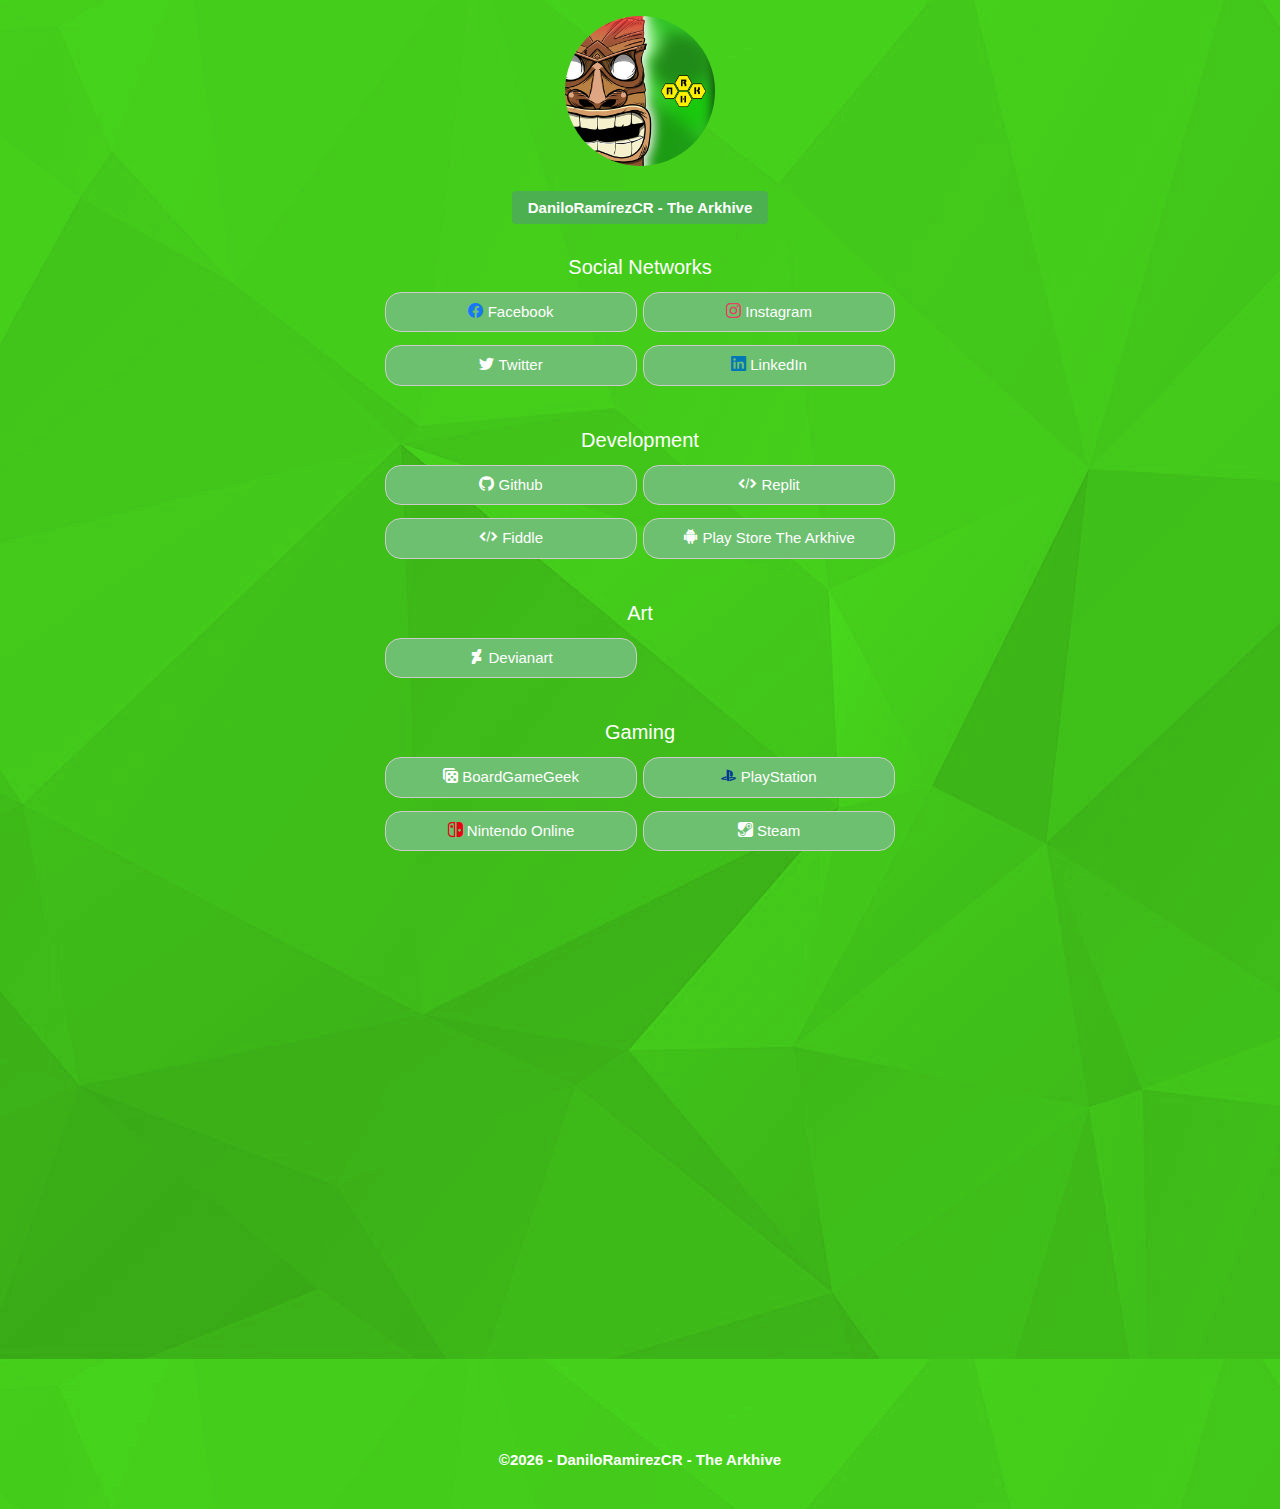
<file: index.html>
<!DOCTYPE html>
<html lang="en">
<head>
    <meta charset="utf-8"/>
    <meta name="viewport" content="width=device-width, initial-scale=1" />
    <link rel="stylesheet" href="assets/ZenIcons-2.0/src/css/styles.css" />
    <link rel="stylesheet" href="assets/css/style.css" />
    <link rel="apple-touch-icon" sizes="180x180" href="assets/favicon/apple-touch-icon.png" />
    <link rel="icon" type="image/png" sizes="32x32" href="assets/favicon/favicon-32x32.png" />
    <link rel="icon" type="image/png" sizes="16x16" href="assets/favicon/favicon-16x16.png" />
    <title>DaniloRamirez - The Arkhive</title>

</head>
<body>
<!-- Content container -->
<div class="container" id="mainContainer">

    <!-- Image and name container. Change to your pictue here. -->
    <div style="text-align: center">
        <img src="assets/img/choopedtikihead.png" class="w3-margin" alt="image"
             width="150px" height="150px" style="border-radius: 50%;">
        <p><span class="name w3-padding w3-green w3-round" style="font-weight: bolder;">DaniloRamírezCR - The Arkhive</span></p>
<!--        <p style="font-weight: bolder;">Check out my links!</p>-->
    </div>

    <div id="linksSpace">

    </div>


    <div id="badgesSpace">

    </div>


    <!-- Bottom section 3 -->
    <div class="bottom margin-top-2 w3-padding w3-round">

        <span style="vertical-align: 7px;">&copy;<span id="year"></span> - DaniloRamirezCR - The Arkhive</span>

    </div>


</div>
<script src="assets/js/jquery.3.7.1.min.js" type="text/javascript"></script>
<script src="assets/js/aos.min.js" type="text/javascript"></script>
<script src="assets/js/script.js" type="text/javascript"></script>
</body>
</html>
</file>
<file: assets/ZenIcons-2.0/src/css/styles.css>
@charset "UTF-8";
/**
@author: Danilo Ramírez Mattey
 */
@font-face {
  font-family: "zenicon";
  src: url("../font/zenicon.eot?g1x2yz");
  src: url("../font/zenicon.eot?g1x2yz#iefix") format("embedded-opentype"), url("../font/zenicon.ttf?g1x2yz") format("truetype"), url("../font/zenicon.woff?g1x2yz") format("woff"), url("../font/zenicon.svg?g1x2yz#zenicon") format("svg");
  font-weight: normal;
  font-style: normal;
  font-display: block;
}
[class^=zi-], [class*=" zi-"] {
  /* use !important to prevent issues with browser extensions that change fonts */
  font-family: "zenicon" !important;
  speak: never;
  font-style: normal;
  font-weight: normal;
  font-variant: normal;
  text-transform: none;
  line-height: 1;
  /* Better Font Rendering =========== */
  -webkit-font-smoothing: antialiased;
  -moz-osx-font-smoothing: grayscale;
}

.zi-buddha:before {
  content: "\e901";
}

.zi-email:before {
  content: "\e900";
}

.zi-email-multi:before {
  content: "\e903";
}

.zi-email-multi-opened:before {
  content: "\e904";
}

.zi-email-opened:before {
  content: "\e905";
}

.zi-1password:before {
  content: "\eb6f";
  color: #0094f5;
}

.zi-500px:before {
  content: "\eb70";
  color: #0099e5;
}

.zi-abbrobotstudio:before {
  content: "\eb71";
  color: #ff9e0f;
}

.zi-about-dot-me:before {
  content: "\eb72";
  color: #00a98f;
}

.zi-abstract:before {
  content: "\eb73";
}

.zi-academia:before {
  content: "\eb74";
}

.zi-accusoft:before {
  content: "\eb75";
  color: #ff7e4a;
}

.zi-acm:before {
  content: "\eb76";
  color: #0085ca;
}

.zi-addthis:before {
  content: "\eb77";
  color: #ff6550;
}

.zi-adguard:before {
  content: "\eb78";
  color: #66b574;
}

.zi-adobe:before {
  content: "\eb79";
  color: #f00;
}

.zi-adobeacrobatreader:before {
  content: "\eb7a";
  color: #ee3f24;
}

.zi-adobeaftereffects:before {
  content: "\eb7b";
  color: #d291ff;
}

.zi-adobeaudition:before {
  content: "\eb7c";
  color: #00e4bb;
}

.zi-adobecreativecloud:before {
  content: "\eb7d";
  color: #d41818;
}

.zi-adobedreamweaver:before {
  content: "\eb7e";
  color: #35fa00;
}

.zi-adobeillustrator:before {
  content: "\eb7f";
  color: #ff7c00;
}

.zi-adobeindesign:before {
  content: "\eb80";
  color: #fd3f93;
}

.zi-adobelightroomcc:before {
  content: "\eb81";
  color: #3df0f0;
}

.zi-adobelightroomclassic:before {
  content: "\eb82";
  color: #add5ec;
}

.zi-adobephotoshop:before {
  content: "\eb83";
  color: #00c8ff;
}

.zi-adobepremiere:before {
  content: "\eb84";
  color: #ea77ff;
}

.zi-adobetypekit:before {
  content: "\eb85";
  color: #87ec00;
}

.zi-adobexd:before {
  content: "\eb86";
  color: #ff2bc2;
}

.zi-airbnb:before {
  content: "\eb87";
  color: #ff5a5f;
}

.zi-airplayaudio:before {
  content: "\eb88";
}

.zi-airplayvideo:before {
  content: "\eb89";
}

.zi-algolia:before {
  content: "\eb8a";
  color: #5468ff;
}

.zi-alliedmodders:before {
  content: "\eb8b";
  color: #1578d3;
}

.zi-amazon1:before {
  content: "\eb8c";
  color: #f90;
}

.zi-amazonalexa:before {
  content: "\eb8d";
  color: #00caff;
}

.zi-amazonaws:before {
  content: "\eb8e";
}

.zi-amd:before {
  content: "\eb8f";
  color: #ed1c24;
}

.zi-americanexpress:before {
  content: "\eb90";
  color: #2e77bc;
}

.zi-anaconda:before {
  content: "\eb91";
  color: #42b029;
}

.zi-analogue:before {
  content: "\eb92";
}

.zi-anchor1:before {
  content: "\eb93";
  color: #8940fa;
}

.zi-android1:before {
  content: "\eb94";
  color: #3ddc84;
}

.zi-angellist:before {
  content: "\eb95";
}

.zi-angular:before {
  content: "\eb96";
  color: #dd0031;
}

.zi-angularuniversal:before {
  content: "\eb97";
  color: #00acc1;
}

.zi-ansible:before {
  content: "\eb98";
  color: #e00;
}

.zi-apache:before {
  content: "\eb99";
  color: #d22128;
}

.zi-apacheairflow:before {
  content: "\eb9a";
  color: #007a88;
}

.zi-apachecordova:before {
  content: "\eb9b";
  color: #e8e8e8;
}

.zi-apacheflink:before {
  content: "\eb9c";
  color: #e6526f;
}

.zi-apachekafka:before {
  content: "\eb9d";
}

.zi-apachenetbeanside:before {
  content: "\eb9e";
  color: #1b6ac6;
}

.zi-apacheopenoffice:before {
  content: "\eb9f";
  color: #0e85cd;
}

.zi-apacherocketmq:before {
  content: "\eba0";
  color: #d77310;
}

.zi-apachespark:before {
  content: "\eba1";
  color: #e25a1c;
}

.zi-apple:before {
  content: "\eba2";
  color: #999;
}

.zi-applemusic:before {
  content: "\eba3";
}

.zi-applepay:before {
  content: "\eba4";
}

.zi-applepodcasts:before {
  content: "\eba5";
  color: #93c;
}

.zi-appveyor:before {
  content: "\eba6";
  color: #00b3e0;
}

.zi-aral:before {
  content: "\eba7";
  color: #0063cb;
}

.zi-archiveofourown:before {
  content: "\eba8";
  color: #900;
}

.zi-archlinux:before {
  content: "\eba9";
  color: #1793d1;
}

.zi-arduino:before {
  content: "\ebaa";
  color: #00979d;
}

.zi-artstation:before {
  content: "\ebab";
  color: #13aff0;
}

.zi-arxiv:before {
  content: "\ebac";
  color: #b31b1b;
}

.zi-asana:before {
  content: "\ebad";
}

.zi-asciidoctor:before {
  content: "\ebae";
  color: #e40046;
}

.zi-at-and-t:before {
  content: "\ebaf";
  color: #00a8e0;
}

.zi-atlassian:before {
  content: "\ebb0";
  color: #0052cc;
}

.zi-atom:before {
  content: "\ebb1";
  color: #66595c;
}

.zi-audi:before {
  content: "\ebb2";
  color: #bb0a30;
}

.zi-audible:before {
  content: "\ebb3";
  color: #f8991c;
}

.zi-aurelia:before {
  content: "\ebb4";
  color: #ed2b88;
}

.zi-auth0:before {
  content: "\ebb5";
  color: #eb5424;
}

.zi-automatic:before {
  content: "\ebb6";
  color: #7d8084;
}

.zi-autotask:before {
  content: "\ebb7";
  color: #e51937;
}

.zi-aventrix:before {
  content: "\ebb8";
  color: #09d;
}

.zi-awesomewm:before {
  content: "\ebb9";
  color: #535d6c;
}

.zi-azureartifacts:before {
  content: "\ebba";
  color: #cb2e6d;
}

.zi-azuredevops:before {
  content: "\ebbb";
  color: #0078d7;
}

.zi-azurepipelines:before {
  content: "\ebbc";
  color: #2560e0;
}

.zi-babel:before {
  content: "\ebbd";
  color: #f9dc3e;
}

.zi-baidu:before {
  content: "\ebbe";
  color: #2319dc;
}

.zi-bamboo:before {
  content: "\ebbf";
  color: #0052cc;
}

.zi-bancontact:before {
  content: "\ebc0";
  color: #005498;
}

.zi-bandcamp:before {
  content: "\ebc1";
  color: #408294;
}

.zi-bandlab:before {
  content: "\ebc2";
  color: #dc3710;
}

.zi-basecamp1:before {
  content: "\ebc3";
  color: #5ecc62;
}

.zi-bathasu:before {
  content: "\ebc4";
  color: #00a3e0;
}

.zi-beats:before {
  content: "\ebc5";
  color: #005571;
}

.zi-beatsbydre:before {
  content: "\ebc6";
  color: #e01f3d;
}

.zi-behance:before {
  content: "\ebc7";
  color: #1769ff;
}

.zi-bigcartel:before {
  content: "\ebc8";
}

.zi-bing:before {
  content: "\ebc9";
  color: #008373;
}

.zi-bit:before {
  content: "\ebca";
  color: #73398d;
}

.zi-bitbucket:before {
  content: "\ebcb";
  color: #0052cc;
}

.zi-bitcoin:before {
  content: "\ebcc";
  color: #f7931a;
}

.zi-bitdefender:before {
  content: "\ebcd";
  color: #ed1c24;
}

.zi-bitly:before {
  content: "\ebce";
  color: #ee6123;
}

.zi-bitrise:before {
  content: "\ebcf";
  color: #683d87;
}

.zi-blackberry:before {
  content: "\ebd0";
}

.zi-blender:before {
  content: "\ebd1";
  color: #f5792a;
}

.zi-blogger1:before {
  content: "\ebd2";
  color: #ff5722;
}

.zi-bmcsoftware:before {
  content: "\ebd3";
  color: #fe5000;
}

.zi-boeing:before {
  content: "\ebd4";
  color: #1d439c;
}

.zi-boost:before {
  content: "\ebd5";
  color: #f69220;
}

.zi-bootstrap:before {
  content: "\ebd6";
  color: #563d7c;
}

.zi-bower:before {
  content: "\ebd7";
  color: #ef5734;
}

.zi-box1:before {
  content: "\ebd8";
  color: #0061d5;
}

.zi-brand-dot-ai:before {
  content: "\ebd9";
  color: #0aa0ff;
}

.zi-brandfolder:before {
  content: "\ebda";
  color: #40d1f5;
}

.zi-brave:before {
  content: "\ebdb";
  color: #fb542b;
}

.zi-breaker:before {
  content: "\ebdc";
  color: #003dad;
}

.zi-broadcom:before {
  content: "\ebdd";
  color: #cc092f;
}

.zi-buddy:before {
  content: "\ebde";
  color: #1a86fd;
}

.zi-buffer:before {
  content: "\ebdf";
  color: #168eea;
}

.zi-buymeacoffee:before {
  content: "\ebe0";
  color: #ff813f;
}

.zi-buzzfeed:before {
  content: "\ebe1";
  color: #e32;
}

.zi-c:before {
  content: "\ebe2";
  color: #a8b9cc;
}

.zi-cakephp:before {
  content: "\ebe3";
  color: #d33c43;
}

.zi-campaignmonitor:before {
  content: "\ebe4";
  color: #509cf6;
}

.zi-canva:before {
  content: "\ebe5";
  color: #00c4cc;
}

.zi-cashapp:before {
  content: "\ebe6";
  color: #00c244;
}

.zi-cassandra:before {
  content: "\ebe7";
  color: #1287b1;
}

.zi-castorama:before {
  content: "\ebe8";
  color: #0078d7;
}

.zi-castro:before {
  content: "\ebe9";
  color: #00b265;
}

.zi-centos:before {
  content: "\ebea";
  color: #262577;
}

.zi-cevo:before {
  content: "\ebeb";
  color: #1eabe2;
}

.zi-chase:before {
  content: "\ebec";
  color: #117aca;
}

.zi-chef:before {
  content: "\ebed";
  color: #f09820;
}

.zi-circle1:before {
  content: "\ebee";
  color: #8669ae;
}

.zi-circleci:before {
  content: "\ebef";
}

.zi-cirrusci:before {
  content: "\ebf0";
}

.zi-cisco:before {
  content: "\ebf1";
  color: #1ba0d7;
}

.zi-civicrm:before {
  content: "\ebf2";
  color: #81c459;
}

.zi-clockify:before {
  content: "\ebf3";
  color: #03a9f4;
}

.zi-clojure:before {
  content: "\ebf4";
  color: #5881d8;
}

.zi-cloudbees:before {
  content: "\ebf5";
  color: #1997b5;
}

.zi-cloudflare:before {
  content: "\ebf6";
  color: #f38020;
}

.zi-cmake:before {
  content: "\ebf7";
  color: #064f8c;
}

.zi-co-op:before {
  content: "\ebf8";
  color: #00b1e7;
}

.zi-codacy:before {
  content: "\ebf9";
}

.zi-codecademy:before {
  content: "\ebfa";
  color: #1f4056;
}

.zi-codechef:before {
  content: "\ebfb";
  color: #5b4638;
}

.zi-codeclimate:before {
  content: "\ebfc";
}

.zi-codecov:before {
  content: "\ebfd";
  color: #f01f7a;
}

.zi-codefactor:before {
  content: "\ebfe";
  color: #f44a6a;
}

.zi-codeforces:before {
  content: "\ebff";
  color: #1f8acb;
}

.zi-codeigniter:before {
  content: "\ec00";
  color: #ee4623;
}

.zi-codepen1:before {
  content: "\ec01";
}

.zi-coderwall:before {
  content: "\ec02";
  color: #3e8dcc;
}

.zi-codesandbox1:before {
  content: "\ec03";
}

.zi-codeship:before {
  content: "\ec04";
  color: #3c4858;
}

.zi-codewars:before {
  content: "\ec05";
  color: #ad2c27;
}

.zi-codio:before {
  content: "\ec06";
  color: #4574e0;
}

.zi-coffeescript:before {
  content: "\ec07";
}

.zi-coinbase:before {
  content: "\ec08";
  color: #0667d0;
}

.zi-commonworkflowlanguage:before {
  content: "\ec09";
  color: #b5314c;
}

.zi-composer:before {
  content: "\ec0a";
  color: #885630;
}

.zi-compropago:before {
  content: "\ec0b";
  color: #00aaef;
}

.zi-conda-forge:before {
  content: "\ec0c";
}

.zi-conekta:before {
  content: "\ec0d";
  color: #414959;
}

.zi-confluence:before {
  content: "\ec0e";
}

.zi-coronarenderer:before {
  content: "\ec0f";
  color: #e6502a;
}

.zi-coursera:before {
  content: "\ec10";
  color: #2a73cc;
}

.zi-coveralls:before {
  content: "\ec11";
  color: #3f5767;
}

.zi-cpanel:before {
  content: "\ec12";
  color: #ff6c2c;
}

.zi-cplusplus:before {
  content: "\ec13";
  color: #00599c;
}

.zi-creativecommons:before {
  content: "\ec14";
  color: #ef9421;
}

.zi-crehana:before {
  content: "\ec15";
  color: #4b22f4;
}

.zi-crunchbase:before {
  content: "\ec16";
  color: #0288d1;
}

.zi-crunchyroll:before {
  content: "\ec17";
  color: #f47521;
}

.zi-cryengine:before {
  content: "\ec18";
}

.zi-csharp:before {
  content: "\ec19";
  color: #239120;
}

.zi-css31:before {
  content: "\ec1a";
  color: #1572b6;
}

.zi-csswizardry:before {
  content: "\ec1b";
  color: #f43059;
}

.zi-curl:before {
  content: "\ec1c";
}

.zi-d3-dot-js:before {
  content: "\ec1d";
  color: #f9a03c;
}

.zi-dailymotion:before {
  content: "\ec1e";
  color: #0066dc;
}

.zi-dart:before {
  content: "\ec1f";
  color: #0175c2;
}

.zi-dashlane:before {
  content: "\ec20";
  color: #007c97;
}

.zi-datacamp:before {
  content: "\ec21";
  color: #3ac;
}

.zi-dazn:before {
  content: "\ec22";
  color: #f8f8f5;
}

.zi-dblp:before {
  content: "\ec23";
  color: #004f9f;
}

.zi-debian:before {
  content: "\ec24";
  color: #a81d33;
}

.zi-deepin:before {
  content: "\ec25";
  color: #007cff;
}

.zi-deezer:before {
  content: "\ec26";
  color: #feaa2d;
}

.zi-delicious:before {
  content: "\ec27";
  color: #39f;
}

.zi-deliveroo:before {
  content: "\ec28";
  color: #00ccbc;
}

.zi-dell:before {
  content: "\ec29";
  color: #007db8;
}

.zi-deno:before {
  content: "\ec2a";
}

.zi-dependabot:before {
  content: "\ec2b";
  color: #025e8c;
}

.zi-designernews:before {
  content: "\ec2c";
  color: #2d72d9;
}

.zi-dev-dot-to:before {
  content: "\ec2d";
}

.zi-deviantart1:before {
  content: "\ec2e";
  color: #05cc47;
}

.zi-devrant:before {
  content: "\ec2f";
  color: #f99a66;
}

.zi-diaspora:before {
  content: "\ec30";
}

.zi-digg:before {
  content: "\ec31";
}

.zi-digitalocean:before {
  content: "\ec32";
  color: #0080ff;
}

.zi-directus:before {
  content: "\ec33";
}

.zi-discord:before {
  content: "\ec34";
  color: #7289da;
}

.zi-discourse:before {
  content: "\ec35";
}

.zi-discover:before {
  content: "\ec36";
  color: #ff6000;
}

.zi-disqus:before {
  content: "\ec37";
  color: #2e9fff;
}

.zi-disroot:before {
  content: "\ec38";
  color: #50162d;
}

.zi-django:before {
  content: "\ec39";
}

.zi-dlna:before {
  content: "\ec3a";
  color: #48a842;
}

.zi-docker:before {
  content: "\ec3b";
  color: #1488c6;
}

.zi-docusign:before {
  content: "\ec3c";
  color: #fc2;
}

.zi-dolby:before {
  content: "\ec3d";
}

.zi-dot-net:before {
  content: "\ec3e";
  color: #5c2d91;
}

.zi-draugiem-dot-lv:before {
  content: "\ec3f";
  color: #f60;
}

.zi-dribbble:before {
  content: "\ec40";
  color: #ea4c89;
}

.zi-drone:before {
  content: "\ec41";
}

.zi-dropbox1:before {
  content: "\ec42";
  color: #0061ff;
}

.zi-drupal:before {
  content: "\ec43";
  color: #0678be;
}

.zi-dtube:before {
  content: "\ec44";
  color: #f00;
}

.zi-duckduckgo:before {
  content: "\ec45";
  color: #de5833;
}

.zi-dunked:before {
  content: "\ec46";
  color: #2da9d7;
}

.zi-duolingo:before {
  content: "\ec47";
  color: #58cc02;
}

.zi-dynatrace:before {
  content: "\ec48";
  color: #1496ff;
}

.zi-ebay:before {
  content: "\ec49";
  color: #e53238;
}

.zi-eclipseide:before {
  content: "\ec4a";
  color: #2c2255;
}

.zi-elastic:before {
  content: "\ec4b";
  color: #005571;
}

.zi-elasticcloud:before {
  content: "\ec4c";
  color: #005571;
}

.zi-elasticsearch:before {
  content: "\ec4d";
  color: #005571;
}

.zi-elasticstack:before {
  content: "\ec4e";
  color: #005571;
}

.zi-electron:before {
  content: "\ec4f";
  color: #47848f;
}

.zi-elementary:before {
  content: "\ec50";
  color: #64baff;
}

.zi-eleventy:before {
  content: "\ec51";
}

.zi-ello:before {
  content: "\ec52";
}

.zi-elsevier:before {
  content: "\ec53";
  color: #ff6c00;
}

.zi-ember-dot-js:before {
  content: "\ec54";
  color: #e04e39;
}

.zi-emlakjet:before {
  content: "\ec55";
  color: #0ae524;
}

.zi-empirekred:before {
  content: "\ec56";
  color: #72be50;
}

.zi-envato:before {
  content: "\ec57";
  color: #81b441;
}

.zi-epel:before {
  content: "\ec58";
  color: #fc0000;
}

.zi-epicgames:before {
  content: "\ec59";
}

.zi-epson:before {
  content: "\ec5a";
  color: #039;
}

.zi-esea:before {
  content: "\ec5b";
  color: #0e9648;
}

.zi-eslint:before {
  content: "\ec5c";
  color: #4b32c3;
}

.zi-ethereum:before {
  content: "\ec5d";
}

.zi-etsy:before {
  content: "\ec5e";
  color: #f16521;
}

.zi-eventbrite:before {
  content: "\ec5f";
  color: #f05537;
}

.zi-eventstore:before {
  content: "\ec60";
  color: #5ab552;
}

.zi-evernote:before {
  content: "\ec61";
  color: #00a82d;
}

.zi-everplaces:before {
  content: "\ec62";
  color: #fa4b32;
}

.zi-evry:before {
  content: "\ec63";
  color: #063a54;
}

.zi-exercism:before {
  content: "\ec64";
  color: #009cab;
}

.zi-expertsexchange:before {
  content: "\ec65";
  color: #00aae7;
}

.zi-expo:before {
  content: "\ec66";
}

.zi-eyeem:before {
  content: "\ec67";
}

.zi-f-droid:before {
  content: "\ec68";
  color: #1976d2;
}

.zi-f-secure:before {
  content: "\ec69";
  color: #00baff;
}

.zi-facebook2:before {
  content: "\ec6a";
  color: #1877f2;
}

.zi-faceit:before {
  content: "\ec6b";
  color: #f50;
}

.zi-fandango:before {
  content: "\ec6c";
  color: #ff7300;
}

.zi-favro:before {
  content: "\ec6d";
  color: #512da8;
}

.zi-feathub:before {
  content: "\ec6e";
  color: #9b9b9b;
}

.zi-fedora:before {
  content: "\ec6f";
  color: #294172;
}

.zi-feedly:before {
  content: "\ec70";
  color: #2bb24c;
}

.zi-fidoalliance:before {
  content: "\ec71";
  color: #ffbf3b;
}

.zi-figma1:before {
  content: "\ec72";
  color: #f24e1e;
}

.zi-filezilla:before {
  content: "\ec73";
  color: #bf0000;
}

.zi-firebase:before {
  content: "\ec74";
  color: #ffca28;
}

.zi-fitbit:before {
  content: "\ec75";
  color: #00b0b9;
}

.zi-fiverr:before {
  content: "\ec76";
  color: #1dbf73;
}

.zi-flask:before {
  content: "\ec77";
}

.zi-flattr:before {
  content: "\ec78";
}

.zi-flickr:before {
  content: "\ec79";
  color: #0063dc;
}

.zi-flipboard:before {
  content: "\ec7a";
  color: #e12828;
}

.zi-floatplane:before {
  content: "\ec7b";
  color: #00aeef;
}

.zi-flutter:before {
  content: "\ec7c";
  color: #02569b;
}

.zi-fnac:before {
  content: "\ec7d";
  color: #e1a925;
}

.zi-formstack:before {
  content: "\ec7e";
  color: #21b573;
}

.zi-fossa:before {
  content: "\ec7f";
  color: #90a1b8;
}

.zi-fossilscm:before {
  content: "\ec80";
  color: #548294;
}

.zi-foursquare:before {
  content: "\ec81";
  color: #f94877;
}

.zi-framer1:before {
  content: "\ec82";
  color: #05f;
}

.zi-freebsd:before {
  content: "\ec83";
  color: #ab2b28;
}

.zi-freecodecamp:before {
  content: "\ec84";
  color: #006400;
}

.zi-fujifilm:before {
  content: "\ec85";
  color: #ed1a3a;
}

.zi-fujitsu:before {
  content: "\ec86";
  color: #f00;
}

.zi-furaffinity:before {
  content: "\ec87";
  color: #faaf3a;
}

.zi-furrynetwork:before {
  content: "\ec88";
  color: #2e75b4;
}

.zi-garmin:before {
  content: "\ec89";
  color: #007cc3;
}

.zi-gatsby:before {
  content: "\ec8a";
  color: #639;
}

.zi-gauges:before {
  content: "\ec8b";
  color: #2fa66a;
}

.zi-genius:before {
  content: "\ec8c";
  color: #ffff64;
}

.zi-gentoo:before {
  content: "\ec8d";
  color: #54487a;
}

.zi-geocaching:before {
  content: "\ec8e";
  color: #00874d;
}

.zi-gerrit:before {
  content: "\ec8f";
  color: #eee;
}

.zi-ghost:before {
  content: "\ec90";
  color: #738a94;
}

.zi-gimp:before {
  content: "\ec91";
  color: #5c5543;
}

.zi-git1:before {
  content: "\ec92";
  color: #f05032;
}

.zi-gitea:before {
  content: "\ec93";
  color: #609926;
}

.zi-github2:before {
  content: "\ec94";
}

.zi-gitlab1:before {
  content: "\ec95";
  color: #fca121;
}

.zi-gitpod:before {
  content: "\ec96";
  color: #1aa6e4;
}

.zi-gitter:before {
  content: "\ec97";
  color: #ed1965;
}

.zi-glassdoor:before {
  content: "\ec98";
  color: #0caa41;
}

.zi-glitch:before {
  content: "\ec99";
  color: #33f;
}

.zi-gmail:before {
  content: "\ec9a";
  color: #d14836;
}

.zi-gnome:before {
  content: "\ec9b";
  color: #4a86cf;
}

.zi-gnu:before {
  content: "\ec9c";
  color: #a42e2b;
}

.zi-gnuicecat:before {
  content: "\ec9d";
  color: #002f5b;
}

.zi-gnuprivacyguard:before {
  content: "\ec9e";
  color: #0093dd;
}

.zi-gnusocial:before {
  content: "\ec9f";
  color: #a22430;
}

.zi-go:before {
  content: "\eca0";
  color: #00add8;
}

.zi-godotengine:before {
  content: "\eca1";
  color: #478cbf;
}

.zi-gog-dot-com:before {
  content: "\eca2";
  color: #86328a;
}

.zi-goldenline:before {
  content: "\eca3";
  color: #f1b92b;
}

.zi-goodreads:before {
  content: "\eca4";
  color: #630;
}

.zi-google:before {
  content: "\eca5";
  color: #4285f4;
}

.zi-googleads:before {
  content: "\eca6";
  color: #4285f4;
}

.zi-googleanalytics:before {
  content: "\eca7";
  color: #ffc107;
}

.zi-googlechrome:before {
  content: "\eca8";
  color: #4285f4;
}

.zi-googlecloud:before {
  content: "\eca9";
  color: #4285f4;
}

.zi-googledrive:before {
  content: "\ecaa";
  color: #4285f4;
}

.zi-googlehangouts:before {
  content: "\ecab";
  color: #0c9d58;
}

.zi-googlehangoutschat:before {
  content: "\ecac";
  color: #00897b;
}

.zi-googlekeep:before {
  content: "\ecad";
  color: #fb0;
}

.zi-googlepay:before {
  content: "\ecae";
  color: #5f6368;
}

.zi-googleplay:before {
  content: "\ecaf";
  color: #607d8b;
}

.zi-googlepodcasts:before {
  content: "\ecb0";
  color: #4285f4;
}

.zi-googlescholar:before {
  content: "\ecb1";
  color: #4885ed;
}

.zi-googlesearchconsole:before {
  content: "\ecb2";
  color: #458cf5;
}

.zi-gov-dot-uk:before {
  content: "\ecb3";
  color: #005ea5;
}

.zi-gradle:before {
  content: "\ecb4";
}

.zi-grafana:before {
  content: "\ecb5";
  color: #f46800;
}

.zi-graphcool:before {
  content: "\ecb6";
  color: #27ae60;
}

.zi-graphql:before {
  content: "\ecb7";
  color: #e10098;
}

.zi-grav:before {
  content: "\ecb8";
}

.zi-gravatar:before {
  content: "\ecb9";
  color: #1e8cbe;
}

.zi-greenkeeper:before {
  content: "\ecba";
  color: #00c775;
}

.zi-greensock:before {
  content: "\ecbb";
  color: #88ce02;
}

.zi-groovy:before {
  content: "\ecbc";
  color: #4298b8;
}

.zi-groupon:before {
  content: "\ecbd";
  color: #53a318;
}

.zi-gulp:before {
  content: "\ecbe";
  color: #da4648;
}

.zi-gumroad:before {
  content: "\ecbf";
  color: #36a9ae;
}

.zi-gumtree:before {
  content: "\ecc0";
  color: #72ef36;
}

.zi-gutenberg:before {
  content: "\ecc1";
}

.zi-habr:before {
  content: "\ecc2";
  color: #77a2b6;
}

.zi-hackaday:before {
  content: "\ecc3";
}

.zi-hackerearth:before {
  content: "\ecc4";
  color: #323754;
}

.zi-hackerone:before {
  content: "\ecc5";
  color: #494649;
}

.zi-hackerrank:before {
  content: "\ecc6";
  color: #2ec866;
}

.zi-hackhands:before {
  content: "\ecc7";
  color: #00acbd;
}

.zi-hackster:before {
  content: "\ecc8";
  color: #1bacf7;
}

.zi-happycow:before {
  content: "\ecc9";
  color: #7c4ec4;
}

.zi-hashnode:before {
  content: "\ecca";
  color: #2962ff;
}

.zi-haskell:before {
  content: "\eccb";
  color: #5d4f85;
}

.zi-hatenabookmark:before {
  content: "\eccc";
  color: #00a4de;
}

.zi-haxe:before {
  content: "\eccd";
  color: #ea8220;
}

.zi-helm:before {
  content: "\ecce";
  color: #277a9f;
}

.zi-here:before {
  content: "\eccf";
  color: #48dad0;
}

.zi-heroku:before {
  content: "\ecd0";
  color: #430098;
}

.zi-hexo:before {
  content: "\ecd1";
  color: #0e83cd;
}

.zi-highly:before {
  content: "\ecd2";
  color: #ff3c00;
}

.zi-hipchat:before {
  content: "\ecd3";
  color: #0052cc;
}

.zi-hitachi:before {
  content: "\ecd4";
  color: #e60027;
}

.zi-hockeyapp:before {
  content: "\ecd5";
  color: #009ee1;
}

.zi-homeassistant:before {
  content: "\ecd6";
  color: #41bdf5;
}

.zi-homify:before {
  content: "\ecd7";
  color: #7dcda3;
}

.zi-hootsuite:before {
  content: "\ecd8";
}

.zi-houzz:before {
  content: "\ecd9";
  color: #4dbc15;
}

.zi-hp:before {
  content: "\ecda";
  color: #0096d6;
}

.zi-html5:before {
  content: "\ecdb";
  color: #e34f26;
}

.zi-htmlacademy:before {
  content: "\ecdc";
  color: #302683;
}

.zi-huawei:before {
  content: "\ecdd";
  color: #f00;
}

.zi-hubspot:before {
  content: "\ecde";
  color: #ff7a59;
}

.zi-hulu:before {
  content: "\ecdf";
  color: #3dbb3d;
}

.zi-humblebundle:before {
  content: "\ece0";
  color: #cc2929;
}

.zi-hurriyetemlak:before {
  content: "\ece1";
  color: #e02826;
}

.zi-hypothesis:before {
  content: "\ece2";
  color: #bd1c2b;
}

.zi-iata:before {
  content: "\ece3";
  color: #004e81;
}

.zi-ibm:before {
  content: "\ece4";
  color: #054ada;
}

.zi-icloud:before {
  content: "\ece5";
  color: #3693f3;
}

.zi-icomoon:before {
  content: "\ece6";
  color: #825794;
}

.zi-icon:before {
  content: "\ece7";
  color: #31b8bb;
}

.zi-iconjar:before {
  content: "\ece8";
  color: #16a5f3;
}

.zi-icq:before {
  content: "\ece9";
  color: #7ebd00;
}

.zi-ideal:before {
  content: "\ecea";
  color: #c06;
}

.zi-ifixit:before {
  content: "\eceb";
  color: #0071ce;
}

.zi-imdb:before {
  content: "\ecec";
  color: #e6b91e;
}

.zi-imgur:before {
  content: "\eced";
  color: #1bb76e;
}

.zi-indeed:before {
  content: "\ecee";
  color: #2164f3;
}

.zi-influxdb:before {
  content: "\ecef";
  color: #22adf6;
}

.zi-inkscape:before {
  content: "\ecf0";
}

.zi-instacart:before {
  content: "\ecf1";
  color: #43b02a;
}

.zi-instagram2:before {
  content: "\ecf2";
  color: #e4405f;
}

.zi-instapaper:before {
  content: "\ecf3";
}

.zi-intel:before {
  content: "\ecf4";
  color: #0071c5;
}

.zi-intellijidea:before {
  content: "\ecf5";
}

.zi-intercom:before {
  content: "\ecf6";
  color: #1f8ded;
}

.zi-internetarchive:before {
  content: "\ecf7";
}

.zi-internetexplorer:before {
  content: "\ecf8";
  color: #0076d6;
}

.zi-invision:before {
  content: "\ecf9";
  color: #f36;
}

.zi-invoiceninja:before {
  content: "\ecfa";
}

.zi-ionic:before {
  content: "\ecfb";
  color: #3880ff;
}

.zi-ios:before {
  content: "\ecfc";
}

.zi-ipfs:before {
  content: "\ecfd";
  color: #65c2cb;
}

.zi-issuu:before {
  content: "\ecfe";
  color: #f36d5d;
}

.zi-itch-dot-io:before {
  content: "\ecff";
  color: #fa5c5c;
}

.zi-itunes:before {
  content: "\ed00";
  color: #fb5bc5;
}

.zi-jabber:before {
  content: "\ed01";
  color: #c00;
}

.zi-java:before {
  content: "\ed02";
  color: #007396;
}

.zi-javascript:before {
  content: "\ed03";
  color: #f7df1e;
}

.zi-jekyll:before {
  content: "\ed04";
  color: #c00;
}

.zi-jenkins:before {
  content: "\ed05";
  color: #d24939;
}

.zi-jest:before {
  content: "\ed06";
  color: #c21325;
}

.zi-jet:before {
  content: "\ed07";
  color: #fbba00;
}

.zi-jetbrains:before {
  content: "\ed08";
}

.zi-jinja:before {
  content: "\ed09";
  color: #b41717;
}

.zi-jira:before {
  content: "\ed0a";
}

.zi-joomla:before {
  content: "\ed0b";
  color: #5091cd;
}

.zi-jquery:before {
  content: "\ed0c";
  color: #0769ad;
}

.zi-jsdelivr:before {
  content: "\ed0d";
  color: #e84d3d;
}

.zi-jsfiddle:before {
  content: "\ed0e";
  color: #4679a4;
}

.zi-json:before {
  content: "\ed0f";
}

.zi-jupyter:before {
  content: "\ed10";
  color: #f37626;
}

.zi-justgiving:before {
  content: "\ed11";
  color: #ad29b6;
}

.zi-kaggle:before {
  content: "\ed12";
  color: #20beff;
}

.zi-kaios:before {
  content: "\ed13";
  color: #6f02b5;
}

.zi-kaspersky:before {
  content: "\ed14";
  color: #009982;
}

.zi-kentico:before {
  content: "\ed15";
  color: #f05a22;
}

.zi-keras:before {
  content: "\ed16";
  color: #d00000;
}

.zi-keybase:before {
  content: "\ed17";
  color: #33a0ff;
}

.zi-keycdn:before {
  content: "\ed18";
  color: #3686be;
}

.zi-khanacademy:before {
  content: "\ed19";
  color: #14bf96;
}

.zi-kibana:before {
  content: "\ed1a";
  color: #005571;
}

.zi-kickstarter:before {
  content: "\ed1b";
  color: #2bde73;
}

.zi-kik:before {
  content: "\ed1c";
  color: #82bc23;
}

.zi-kirby:before {
  content: "\ed1d";
  color: #ff0100;
}

.zi-klout:before {
  content: "\ed1e";
  color: #e44600;
}

.zi-known:before {
  content: "\ed1f";
}

.zi-ko-fi:before {
  content: "\ed20";
  color: #f16061;
}

.zi-kodi:before {
  content: "\ed21";
  color: #17b2e7;
}

.zi-koding:before {
  content: "\ed22";
  color: #00b057;
}

.zi-kotlin:before {
  content: "\ed23";
  color: #0095d5;
}

.zi-krita:before {
  content: "\ed24";
  color: #3babff;
}

.zi-kubernetes:before {
  content: "\ed25";
  color: #326ce5;
}

.zi-laravel:before {
  content: "\ed26";
  color: #ff2d20;
}

.zi-laravelhorizon:before {
  content: "\ed27";
  color: #405263;
}

.zi-laravelnova:before {
  content: "\ed28";
}

.zi-last-dot-fm:before {
  content: "\ed29";
  color: #d51007;
}

.zi-lastpass:before {
  content: "\ed2a";
  color: #d32d27;
}

.zi-latex:before {
  content: "\ed2b";
  color: #008080;
}

.zi-launchpad:before {
  content: "\ed2c";
  color: #f8c300;
}

.zi-leetcode:before {
  content: "\ed2d";
  color: #f89f1b;
}

.zi-lenovo:before {
  content: "\ed2e";
  color: #e2231a;
}

.zi-letsencrypt:before {
  content: "\ed2f";
  color: #003a70;
}

.zi-letterboxd:before {
  content: "\ed30";
  color: #00d735;
}

.zi-lgtm:before {
  content: "\ed31";
  color: #fff;
}

.zi-liberapay:before {
  content: "\ed32";
  color: #f6c915;
}

.zi-librarything:before {
  content: "\ed33";
}

.zi-libreoffice:before {
  content: "\ed34";
  color: #18a303;
}

.zi-line:before {
  content: "\ed35";
  color: #00c300;
}

.zi-linewebtoon:before {
  content: "\ed36";
  color: #00d564;
}

.zi-linkedin2:before {
  content: "\ed37";
  color: #0077b5;
}

.zi-linode:before {
  content: "\ed38";
  color: #00a95c;
}

.zi-linux:before {
  content: "\ed39";
  color: #fcc624;
}

.zi-linuxfoundation:before {
  content: "\ed3a";
  color: #009bee;
}

.zi-linuxmint:before {
  content: "\ed3b";
  color: #87cf3e;
}

.zi-livejournal:before {
  content: "\ed3c";
  color: #00b0ea;
}

.zi-livestream:before {
  content: "\ed3d";
  color: #cf202e;
}

.zi-llvm:before {
  content: "\ed3e";
}

.zi-logstash:before {
  content: "\ed3f";
  color: #005571;
}

.zi-loop1:before {
  content: "\ed40";
  color: #f29400;
}

.zi-lua:before {
  content: "\ed41";
  color: #2c2d72;
}

.zi-lufthansa:before {
  content: "\ed42";
  color: #05164d;
}

.zi-lumen:before {
  content: "\ed43";
  color: #e74430;
}

.zi-lyft:before {
  content: "\ed44";
  color: #ff00bf;
}

.zi-macys:before {
  content: "\ed45";
  color: #e21a2c;
}

.zi-magento:before {
  content: "\ed46";
  color: #ee672f;
}

.zi-magisk:before {
  content: "\ed47";
  color: #00af9c;
}

.zi-mail-dot-ru:before {
  content: "\ed48";
  color: #168de2;
}

.zi-mailchimp:before {
  content: "\ed49";
  color: #ffe01b;
}

.zi-makerbot:before {
  content: "\ed4a";
  color: #ff1e0d;
}

.zi-manageiq:before {
  content: "\ed4b";
  color: #ef2929;
}

.zi-manjaro:before {
  content: "\ed4c";
  color: #35bf5c;
}

.zi-mapbox:before {
  content: "\ed4d";
}

.zi-markdown:before {
  content: "\ed4e";
}

.zi-marketo:before {
  content: "\ed4f";
  color: #5c4c9f;
}

.zi-mastercard:before {
  content: "\ed50";
  color: #eb001b;
}

.zi-mastodon:before {
  content: "\ed51";
  color: #3088d4;
}

.zi-materialdesign:before {
  content: "\ed52";
  color: #757575;
}

.zi-mathworks:before {
  content: "\ed53";
  color: #0076a8;
}

.zi-matrix:before {
  content: "\ed54";
}

.zi-mattermost:before {
  content: "\ed55";
  color: #0072c6;
}

.zi-matternet:before {
  content: "\ed56";
}

.zi-mcafee:before {
  content: "\ed57";
  color: #c01818;
}

.zi-mdnwebdocs:before {
  content: "\ed58";
}

.zi-mediafire:before {
  content: "\ed59";
  color: #1299f3;
}

.zi-mediatemple:before {
  content: "\ed5a";
}

.zi-medium:before {
  content: "\ed5b";
}

.zi-meetup:before {
  content: "\ed5c";
  color: #ed1c40;
}

.zi-mega:before {
  content: "\ed5d";
  color: #d9272e;
}

.zi-mendeley:before {
  content: "\ed5e";
  color: #9d1620;
}

.zi-mercedes:before {
  content: "\ed5f";
}

.zi-messenger:before {
  content: "\ed60";
  color: #00b2ff;
}

.zi-meteor:before {
  content: "\ed61";
  color: #de4f4f;
}

.zi-micro-dot-blog:before {
  content: "\ed62";
  color: #fd8308;
}

.zi-microgenetics:before {
  content: "\ed63";
  color: #f00;
}

.zi-microsoft:before {
  content: "\ed64";
  color: #666;
}

.zi-microsoftaccess:before {
  content: "\ed65";
  color: #ba141a;
}

.zi-microsoftazure:before {
  content: "\ed66";
  color: #0089d6;
}

.zi-microsoftedge:before {
  content: "\ed67";
  color: #0078d7;
}

.zi-microsoftexcel:before {
  content: "\ed68";
  color: #217346;
}

.zi-microsoftoffice:before {
  content: "\ed69";
  color: #e74025;
}

.zi-microsoftonedrive:before {
  content: "\ed6a";
  color: #094ab2;
}

.zi-microsoftonenote:before {
  content: "\ed6b";
  color: #80397b;
}

.zi-microsoftoutlook:before {
  content: "\ed6c";
  color: #0072c6;
}

.zi-microsoftpowerpoint:before {
  content: "\ed6d";
  color: #d24726;
}

.zi-microsoftteams:before {
  content: "\ed6e";
  color: #6264a7;
}

.zi-microsoftword:before {
  content: "\ed6f";
  color: #2b579a;
}

.zi-microstrategy:before {
  content: "\ed70";
  color: #d9232e;
}

.zi-minds:before {
  content: "\ed71";
  color: #fed12f;
}

.zi-minetest:before {
  content: "\ed72";
  color: #53ac56;
}

.zi-minutemailer:before {
  content: "\ed73";
  color: #3abfe6;
}

.zi-mix:before {
  content: "\ed74";
  color: #ff8126;
}

.zi-mixcloud:before {
  content: "\ed75";
  color: #314359;
}

.zi-mixer:before {
  content: "\ed76";
  color: #002050;
}

.zi-mojang:before {
  content: "\ed77";
  color: #db1f29;
}

.zi-monero:before {
  content: "\ed78";
  color: #f60;
}

.zi-mongodb:before {
  content: "\ed79";
  color: #47a248;
}

.zi-monkeytie:before {
  content: "\ed7a";
  color: #ffc619;
}

.zi-monogram:before {
  content: "\ed7b";
  color: #fdb22a;
}

.zi-monster:before {
  content: "\ed7c";
  color: #6e46ae;
}

.zi-monzo:before {
  content: "\ed7d";
}

.zi-moo:before {
  content: "\ed7e";
  color: #00945e;
}

.zi-mozilla:before {
  content: "\ed7f";
}

.zi-mozillafirefox:before {
  content: "\ed80";
  color: #ff7139;
}

.zi-musescore:before {
  content: "\ed81";
  color: #1a70b8;
}

.zi-mxlinux:before {
  content: "\ed82";
}

.zi-myspace:before {
  content: "\ed83";
}

.zi-mysql:before {
  content: "\ed84";
  color: #4479a1;
}

.zi-nativescript:before {
  content: "\ed85";
  color: #3655ff;
}

.zi-nec:before {
  content: "\ed86";
  color: #1414a0;
}

.zi-neo4j:before {
  content: "\ed87";
  color: #008cc1;
}

.zi-netflix:before {
  content: "\ed88";
  color: #e50914;
}

.zi-netlify:before {
  content: "\ed89";
  color: #00c7b7;
}

.zi-next-dot-js:before {
  content: "\ed8a";
}

.zi-nextcloud:before {
  content: "\ed8b";
  color: #0082c9;
}

.zi-nextdoor:before {
  content: "\ed8c";
  color: #00b246;
}

.zi-nginx:before {
  content: "\ed8d";
  color: #269539;
}

.zi-nim:before {
  content: "\ed8e";
  color: #ffe953;
}

.zi-nintendo:before {
  content: "\ed8f";
  color: #8f8f8f;
}

.zi-nintendo3ds:before {
  content: "\ed90";
  color: #d12228;
}

.zi-nintendogamecube:before {
  content: "\ed91";
  color: #6a5fbb;
}

.zi-nintendoswitch:before {
  content: "\ed92";
  color: #e60012;
}

.zi-node-dot-js:before {
  content: "\ed93";
  color: #393;
}

.zi-node-red:before {
  content: "\ed94";
  color: #8f0000;
}

.zi-nodemon:before {
  content: "\ed95";
  color: #76d04b;
}

.zi-nokia:before {
  content: "\ed96";
  color: #124191;
}

.zi-notion:before {
  content: "\ed97";
}

.zi-notist:before {
  content: "\ed98";
}

.zi-npm1:before {
  content: "\ed99";
  color: #cb3837;
}

.zi-nucleo:before {
  content: "\ed9a";
  color: #766dcc;
}

.zi-nuget:before {
  content: "\ed9b";
  color: #004880;
}

.zi-nutanix:before {
  content: "\ed9c";
  color: #024da1;
}

.zi-nuxt-dot-js:before {
  content: "\ed9d";
  color: #00c58e;
}

.zi-nvidia:before {
  content: "\ed9e";
  color: #76b900;
}

.zi-obsstudio:before {
  content: "\ed9f";
}

.zi-ocaml:before {
  content: "\eda0";
  color: #ec6813;
}

.zi-octave:before {
  content: "\eda1";
  color: #0790c0;
}

.zi-octopusdeploy:before {
  content: "\eda2";
  color: #2f93e0;
}

.zi-oculus:before {
  content: "\eda3";
}

.zi-odnoklassniki:before {
  content: "\eda4";
  color: #f4731c;
}

.zi-openaccess:before {
  content: "\eda5";
  color: #f68212;
}

.zi-openapiinitiative:before {
  content: "\eda6";
  color: #6ba539;
}

.zi-opencollective:before {
  content: "\eda7";
  color: #7fadf2;
}

.zi-openid:before {
  content: "\eda8";
  color: #f78c40;
}

.zi-opensourceinitiative:before {
  content: "\eda9";
  color: #3da639;
}

.zi-openssl:before {
  content: "\edaa";
  color: #721412;
}

.zi-openstreetmap:before {
  content: "\edab";
  color: #7ebc6f;
}

.zi-opensuse:before {
  content: "\edac";
  color: #73ba25;
}

.zi-openvpn:before {
  content: "\edad";
  color: #ea7e20;
}

.zi-opera1:before {
  content: "\edae";
  color: #ff1b2d;
}

.zi-opsgenie:before {
  content: "\edaf";
}

.zi-oracle:before {
  content: "\edb0";
  color: #f80000;
}

.zi-orcid:before {
  content: "\edb1";
  color: #a6ce39;
}

.zi-origin:before {
  content: "\edb2";
  color: #f56c2d;
}

.zi-osmc:before {
  content: "\edb3";
}

.zi-overcast:before {
  content: "\edb4";
  color: #fc7e0f;
}

.zi-overleaf:before {
  content: "\edb5";
  color: #47a141;
}

.zi-ovh:before {
  content: "\edb6";
  color: #123f6d;
}

.zi-pagekit:before {
  content: "\edb7";
}

.zi-palantir:before {
  content: "\edb8";
}

.zi-paloaltosoftware:before {
  content: "\edb9";
  color: #83da77;
}

.zi-pandora:before {
  content: "\edba";
  color: #005483;
}

.zi-pantheon:before {
  content: "\edbb";
  color: #efd01b;
}

.zi-parse-dot-ly:before {
  content: "\edbc";
  color: #5ba745;
}

.zi-pastebin:before {
  content: "\edbd";
  color: #02456c;
}

.zi-patreon:before {
  content: "\edbe";
  color: #f96854;
}

.zi-paypal1:before {
  content: "\edbf";
  color: #00457c;
}

.zi-peertube:before {
  content: "\edc0";
  color: #f1680d;
}

.zi-periscope:before {
  content: "\edc1";
  color: #40a4c4;
}

.zi-php:before {
  content: "\edc2";
  color: #777bb4;
}

.zi-pi-hole:before {
  content: "\edc3";
  color: #f60d1a;
}

.zi-picarto-dot-tv:before {
  content: "\edc4";
  color: #1da456;
}

.zi-pinboard:before {
  content: "\edc5";
  color: #00f;
}

.zi-pingdom:before {
  content: "\edc6";
  color: #fff000;
}

.zi-pingup:before {
  content: "\edc7";
  color: #00b1ab;
}

.zi-pinterest1:before {
  content: "\edc8";
  color: #bd081c;
}

.zi-pivotaltracker:before {
  content: "\edc9";
  color: #517a9e;
}

.zi-pjsip:before {
  content: "\edca";
  color: #f86001;
}

.zi-plangrid:before {
  content: "\edcb";
  color: #0085de;
}

.zi-player-dot-me:before {
  content: "\edcc";
  color: #c0379a;
}

.zi-playerfm:before {
  content: "\edcd";
  color: #c8122a;
}

.zi-playstation:before {
  content: "\edce";
  color: #003791;
}

.zi-playstation3:before {
  content: "\edcf";
  color: #003791;
}

.zi-playstation4:before {
  content: "\edd0";
  color: #003791;
}

.zi-plesk:before {
  content: "\edd1";
  color: #52bbe6;
}

.zi-plex:before {
  content: "\edd2";
  color: #e5a00d;
}

.zi-pluralsight:before {
  content: "\edd3";
  color: #f15b2a;
}

.zi-plurk:before {
  content: "\edd4";
  color: #ff574d;
}

.zi-pocket1:before {
  content: "\edd5";
  color: #ef3f56;
}

.zi-pocketcasts:before {
  content: "\edd6";
  color: #f43e37;
}

.zi-postgresql:before {
  content: "\edd7";
  color: #336791;
}

.zi-postman:before {
  content: "\edd8";
  color: #ff6c37;
}

.zi-postwoman:before {
  content: "\edd9";
  color: #50fa7b;
}

.zi-powershell:before {
  content: "\edda";
  color: #5391fe;
}

.zi-prestashop:before {
  content: "\eddb";
  color: #df0067;
}

.zi-prettier:before {
  content: "\eddc";
  color: #f7b93e;
}

.zi-prismic:before {
  content: "\eddd";
  color: #484a7a;
}

.zi-probot:before {
  content: "\edde";
  color: #00b0d8;
}

.zi-processwire:before {
  content: "\eddf";
  color: #ef145f;
}

.zi-producthunt:before {
  content: "\ede0";
  color: #da552f;
}

.zi-prometheus:before {
  content: "\ede1";
  color: #e6522c;
}

.zi-proto-dot-io:before {
  content: "\ede2";
  color: #34a7c1;
}

.zi-protonmail:before {
  content: "\ede3";
  color: #8b89cc;
}

.zi-proxmox:before {
  content: "\ede4";
  color: #e57000;
}

.zi-publons:before {
  content: "\ede5";
  color: #369;
}

.zi-purescript:before {
  content: "\ede6";
}

.zi-pypi:before {
  content: "\ede7";
  color: #3775a9;
}

.zi-python:before {
  content: "\ede8";
  color: #3776ab;
}

.zi-pytorch:before {
  content: "\ede9";
  color: #ee4c2c;
}

.zi-pyup:before {
  content: "\edea";
  color: #9f55ff;
}

.zi-qemu:before {
  content: "\edeb";
  color: #f60;
}

.zi-qgis:before {
  content: "\edec";
  color: #589632;
}

.zi-qiita:before {
  content: "\eded";
  color: #55c500;
}

.zi-qualcomm:before {
  content: "\edee";
  color: #3253dc;
}

.zi-quantcast:before {
  content: "\edef";
}

.zi-quantopian:before {
  content: "\edf0";
  color: #c50000;
}

.zi-quarkus:before {
  content: "\edf1";
  color: #4695eb;
}

.zi-quicktime:before {
  content: "\edf2";
  color: #1c69f0;
}

.zi-quip:before {
  content: "\edf3";
  color: #f27557;
}

.zi-quora:before {
  content: "\edf4";
  color: #b92b27;
}

.zi-qwiklabs:before {
  content: "\edf5";
  color: #f5cd0e;
}

.zi-qzone:before {
  content: "\edf6";
  color: #fece00;
}

.zi-r:before {
  content: "\edf7";
  color: #276dc3;
}

.zi-rabbitmq:before {
  content: "\edf8";
  color: #f60;
}

.zi-radiopublic:before {
  content: "\edf9";
  color: #ce262f;
}

.zi-rails:before {
  content: "\edfa";
  color: #c00;
}

.zi-raspberrypi:before {
  content: "\edfb";
  color: #c51a4a;
}

.zi-react:before {
  content: "\edfc";
  color: #61dafb;
}

.zi-reactos:before {
  content: "\edfd";
  color: #08c;
}

.zi-reactrouter:before {
  content: "\edfe";
  color: #ca4245;
}

.zi-readthedocs:before {
  content: "\edff";
  color: #8ca1af;
}

.zi-realm:before {
  content: "\ee00";
  color: #39477f;
}

.zi-reason:before {
  content: "\ee01";
  color: #dd4b39;
}

.zi-reasonstudios:before {
  content: "\ee02";
  color: #fff;
}

.zi-redbubble:before {
  content: "\ee03";
  color: #e41321;
}

.zi-reddit:before {
  content: "\ee04";
  color: #ff4500;
}

.zi-redhat:before {
  content: "\ee05";
  color: #e00;
}

.zi-redis:before {
  content: "\ee06";
  color: #d82c20;
}

.zi-redux:before {
  content: "\ee07";
  color: #764abc;
}

.zi-renren:before {
  content: "\ee08";
  color: #217dc6;
}

.zi-repl-dot-it:before {
  content: "\ee09";
  color: #667881;
}

.zi-researchgate:before {
  content: "\ee0a";
  color: #0cb;
}

.zi-reverbnation:before {
  content: "\ee0b";
  color: #e43526;
}

.zi-riot:before {
  content: "\ee0c";
  color: #368bd6;
}

.zi-ripple:before {
  content: "\ee0d";
  color: #0085c0;
}

.zi-riseup:before {
  content: "\ee0e";
  color: #5e9ee3;
}

.zi-rollup-dot-js:before {
  content: "\ee0f";
  color: #ec4a3f;
}

.zi-roots:before {
  content: "\ee10";
  color: #525ddc;
}

.zi-roundcube:before {
  content: "\ee11";
  color: #37beff;
}

.zi-rss1:before {
  content: "\ee12";
  color: #ffa500;
}

.zi-rstudio:before {
  content: "\ee13";
  color: #75aadb;
}

.zi-ruby:before {
  content: "\ee14";
  color: #cc342d;
}

.zi-rubygems:before {
  content: "\ee15";
  color: #e9573f;
}

.zi-runkeeper:before {
  content: "\ee16";
  color: #2dc9d7;
}

.zi-rust:before {
  content: "\ee17";
}

.zi-safari1:before {
  content: "\ee18";
}

.zi-sahibinden:before {
  content: "\ee19";
  color: #ffe800;
}

.zi-salesforce:before {
  content: "\ee1a";
  color: #00a1e0;
}

.zi-saltstack:before {
  content: "\ee1b";
  color: #00eace;
}

.zi-samsung:before {
  content: "\ee1c";
  color: #1428a0;
}

.zi-samsungpay:before {
  content: "\ee1d";
  color: #1428a0;
}

.zi-sap:before {
  content: "\ee1e";
  color: #008fd3;
}

.zi-sass:before {
  content: "\ee1f";
  color: #c69;
}

.zi-saucelabs:before {
  content: "\ee20";
  color: #e2231a;
}

.zi-scala:before {
  content: "\ee21";
  color: #dc322f;
}

.zi-scaleway:before {
  content: "\ee22";
  color: #4f0599;
}

.zi-scribd:before {
  content: "\ee23";
  color: #1a7bba;
}

.zi-scrutinizerci:before {
  content: "\ee24";
  color: #8a9296;
}

.zi-seagate:before {
  content: "\ee25";
  color: #72be4f;
}

.zi-sega:before {
  content: "\ee26";
  color: #0089cf;
}

.zi-sellfy:before {
  content: "\ee27";
  color: #21b352;
}

.zi-semaphoreci:before {
  content: "\ee28";
  color: #19a974;
}

.zi-sensu:before {
  content: "\ee29";
  color: #89c967;
}

.zi-sentry:before {
  content: "\ee2a";
  color: #fb4226;
}

.zi-serverfault:before {
  content: "\ee2b";
  color: #e7282d;
}

.zi-shazam:before {
  content: "\ee2c";
  color: #08f;
}

.zi-shell:before {
  content: "\ee2d";
  color: #ffd500;
}

.zi-shopify:before {
  content: "\ee2e";
  color: #7ab55c;
}

.zi-showpad:before {
  content: "\ee2f";
  color: #2d2e83;
}

.zi-siemens:before {
  content: "\ee30";
  color: #099;
}

.zi-signal:before {
  content: "\ee31";
  color: #2592e9;
}

.zi-simpleicons:before {
  content: "\ee32";
}

.zi-sinaweibo:before {
  content: "\ee33";
  color: #e6162d;
}

.zi-sitepoint:before {
  content: "\ee34";
  color: #258aaf;
}

.zi-sketch:before {
  content: "\ee35";
  color: #f7b500;
}

.zi-skillshare:before {
  content: "\ee36";
  color: #17c5cb;
}

.zi-skyliner:before {
  content: "\ee37";
  color: #2fcea0;
}

.zi-skype1:before {
  content: "\ee38";
  color: #00aff0;
}

.zi-slack1:before {
  content: "\ee39";
  color: #4a154b;
}

.zi-slashdot:before {
  content: "\ee3a";
  color: #026664;
}

.zi-slickpic:before {
  content: "\ee3b";
  color: #ff880f;
}

.zi-slides:before {
  content: "\ee3c";
  color: #e4637c;
}

.zi-smashingmagazine:before {
  content: "\ee3d";
  color: #e85c33;
}

.zi-smugmug:before {
  content: "\ee3e";
  color: #6db944;
}

.zi-snapchat:before {
  content: "\ee3f";
  color: #fffc00;
}

.zi-snapcraft:before {
  content: "\ee40";
  color: #82bea0;
}

.zi-snyk:before {
  content: "\ee41";
  color: #4c4a73;
}

.zi-society6:before {
  content: "\ee42";
}

.zi-socket-dot-io:before {
  content: "\ee43";
}

.zi-sogou:before {
  content: "\ee44";
  color: #fb6022;
}

.zi-solus:before {
  content: "\ee45";
  color: #5294e2;
}

.zi-sonarcloud:before {
  content: "\ee46";
  color: #f3702a;
}

.zi-sonarlint:before {
  content: "\ee47";
  color: #cc2026;
}

.zi-sonarqube:before {
  content: "\ee48";
  color: #4e9bcd;
}

.zi-sonarsource:before {
  content: "\ee49";
  color: #cb3032;
}

.zi-songkick:before {
  content: "\ee4a";
  color: #f80046;
}

.zi-sonicwall:before {
  content: "\ee4b";
  color: #f60;
}

.zi-sonos:before {
  content: "\ee4c";
}

.zi-soundcloud1:before {
  content: "\ee4d";
  color: #f30;
}

.zi-sourceengine:before {
  content: "\ee4e";
  color: #f79a10;
}

.zi-sourceforge:before {
  content: "\ee4f";
  color: #535353;
}

.zi-sourcegraph:before {
  content: "\ee50";
  color: #00b4f2;
}

.zi-spacemacs:before {
  content: "\ee51";
  color: #9266cc;
}

.zi-spacex:before {
  content: "\ee52";
  color: #005288;
}

.zi-sparkfun:before {
  content: "\ee53";
  color: #e53525;
}

.zi-sparkpost:before {
  content: "\ee54";
  color: #fa6423;
}

.zi-spdx:before {
  content: "\ee55";
  color: #4398cc;
}

.zi-speakerdeck:before {
  content: "\ee56";
  color: #396;
}

.zi-spectrum:before {
  content: "\ee57";
  color: #7b16ff;
}

.zi-spotify1:before {
  content: "\ee58";
  color: #1ed760;
}

.zi-spotlight:before {
  content: "\ee59";
  color: #352a71;
}

.zi-spreaker:before {
  content: "\ee5a";
  color: #f5c300;
}

.zi-spring:before {
  content: "\ee5b";
  color: #6db33f;
}

.zi-sprint:before {
  content: "\ee5c";
  color: #ffce0a;
}

.zi-square1:before {
  content: "\ee5d";
}

.zi-squarespace:before {
  content: "\ee5e";
}

.zi-stackbit:before {
  content: "\ee5f";
  color: #3eb0fd;
}

.zi-stackexchange:before {
  content: "\ee60";
  color: #1e5397;
}

.zi-stackoverflow:before {
  content: "\ee61";
  color: #fe7a16;
}

.zi-stackpath:before {
  content: "\ee62";
}

.zi-stackshare:before {
  content: "\ee63";
  color: #0690fa;
}

.zi-stadia:before {
  content: "\ee64";
  color: #cd2640;
}

.zi-statamic:before {
  content: "\ee65";
}

.zi-staticman:before {
  content: "\ee66";
}

.zi-statuspage:before {
  content: "\ee67";
}

.zi-steam1:before {
  content: "\ee68";
}

.zi-steamworks:before {
  content: "\ee69";
}

.zi-steem:before {
  content: "\ee6a";
  color: #4ba2f2;
}

.zi-steemit:before {
  content: "\ee6b";
  color: #06d6a9;
}

.zi-steinberg:before {
  content: "\ee6c";
  color: #c90827;
}

.zi-stencyl:before {
  content: "\ee6d";
  color: #8e1c04;
}

.zi-stitcher:before {
  content: "\ee6e";
}

.zi-storify:before {
  content: "\ee6f";
  color: #3a98d9;
}

.zi-storybook:before {
  content: "\ee70";
  color: #ff4785;
}

.zi-strapi:before {
  content: "\ee71";
  color: #2e7eea;
}

.zi-strava:before {
  content: "\ee72";
  color: #fc4c02;
}

.zi-stripe:before {
  content: "\ee73";
  color: #008cdd;
}

.zi-strongswan:before {
  content: "\ee74";
  color: #e00033;
}

.zi-stubhub:before {
  content: "\ee75";
  color: #003168;
}

.zi-styled-components:before {
  content: "\ee76";
  color: #db7093;
}

.zi-styleshare:before {
  content: "\ee77";
}

.zi-stylus:before {
  content: "\ee78";
}

.zi-sublimetext:before {
  content: "\ee79";
  color: #ff9800;
}

.zi-subversion:before {
  content: "\ee7a";
  color: #809cc9;
}

.zi-superuser:before {
  content: "\ee7b";
  color: #2eace3;
}

.zi-svelte:before {
  content: "\ee7c";
  color: #ff3e00;
}

.zi-svg:before {
  content: "\ee7d";
  color: #ffb13b;
}

.zi-svgo:before {
  content: "\ee7e";
  color: #14b9ff;
}

.zi-swagger:before {
  content: "\ee7f";
  color: #85ea2d;
}

.zi-swarm:before {
  content: "\ee80";
  color: #ffa633;
}

.zi-swift:before {
  content: "\ee81";
  color: #fa7343;
}

.zi-symantec:before {
  content: "\ee82";
  color: #fdb511;
}

.zi-symfony:before {
  content: "\ee83";
}

.zi-synology:before {
  content: "\ee84";
  color: #b6b5b6;
}

.zi-t-mobile:before {
  content: "\ee85";
  color: #e20074;
}

.zi-tableau:before {
  content: "\ee86";
  color: #e97627;
}

.zi-tails:before {
  content: "\ee87";
  color: #56347c;
}

.zi-tailwindcss:before {
  content: "\ee88";
  color: #38b2ac;
}

.zi-tapas:before {
  content: "\ee89";
  color: #ffce00;
}

.zi-teamviewer:before {
  content: "\ee8a";
  color: #0e8ee9;
}

.zi-ted:before {
  content: "\ee8b";
  color: #e62b1e;
}

.zi-teespring:before {
  content: "\ee8c";
  color: #39ace6;
}

.zi-telegram1:before {
  content: "\ee8d";
  color: #2ca5e0;
}

.zi-tencentqq:before {
  content: "\ee8e";
  color: #eb1923;
}

.zi-tencentweibo:before {
  content: "\ee8f";
  color: #20b8e5;
}

.zi-tensorflow:before {
  content: "\ee90";
  color: #ff6f00;
}

.zi-teradata:before {
  content: "\ee91";
  color: #f37440;
}

.zi-terraform:before {
  content: "\ee92";
  color: #623ce4;
}

.zi-tesla:before {
  content: "\ee93";
  color: #c00;
}

.zi-themighty:before {
  content: "\ee94";
  color: #d0072a;
}

.zi-themoviedatabase:before {
  content: "\ee95";
  color: #01d277;
}

.zi-tidal:before {
  content: "\ee96";
}

.zi-tiktok:before {
  content: "\ee97";
}

.zi-timescale:before {
  content: "\ee98";
  color: #fdb515;
}

.zi-tinder:before {
  content: "\ee99";
  color: #ff6b6b;
}

.zi-todoist:before {
  content: "\ee9a";
  color: #e44332;
}

.zi-toggl:before {
  content: "\ee9b";
  color: #e01b22;
}

.zi-topcoder:before {
  content: "\ee9c";
  color: #29a8e0;
}

.zi-toptal:before {
  content: "\ee9d";
  color: #3863a0;
}

.zi-tor:before {
  content: "\ee9e";
  color: #7e4798;
}

.zi-toshiba:before {
  content: "\ee9f";
  color: #f00;
}

.zi-trainerroad:before {
  content: "\eea0";
  color: #e12726;
}

.zi-trakt:before {
  content: "\eea1";
  color: #ed1c24;
}

.zi-travisci:before {
  content: "\eea2";
  color: #3eaaaf;
}

.zi-treehouse:before {
  content: "\eea3";
  color: #5fcf80;
}

.zi-trello2:before {
  content: "\eea4";
  color: #0079bf;
}

.zi-trendmicro:before {
  content: "\eea5";
  color: #d71921;
}

.zi-tripadvisor:before {
  content: "\eea6";
  color: #00af87;
}

.zi-trulia:before {
  content: "\eea7";
  color: #53b50a;
}

.zi-trustpilot:before {
  content: "\eea8";
  color: #00b67a;
}

.zi-tumblr1:before {
  content: "\eea9";
  color: #36465d;
}

.zi-turkishairlines:before {
  content: "\eeaa";
  color: #c70a0c;
}

.zi-twilio:before {
  content: "\eeab";
  color: #f22f46;
}

.zi-twitch2:before {
  content: "\eeac";
  color: #6441a4;
}

.zi-x1:before {
  content: "\eead";
}

.zi-twoo:before {
  content: "\eeae";
  color: #ff7102;
}

.zi-typescript:before {
  content: "\eeaf";
  color: #007acc;
}

.zi-typo3:before {
  content: "\eeb0";
  color: #ff8700;
}

.zi-uber:before {
  content: "\eeb1";
}

.zi-ubereats:before {
  content: "\eeb2";
  color: #5fb709;
}

.zi-ubisoft:before {
  content: "\eeb3";
}

.zi-ublockorigin:before {
  content: "\eeb4";
  color: #800000;
}

.zi-ubuntu:before {
  content: "\eeb5";
  color: #e95420;
}

.zi-udacity:before {
  content: "\eeb6";
  color: #01b3e3;
}

.zi-udemy:before {
  content: "\eeb7";
  color: #ec5252;
}

.zi-uikit:before {
  content: "\eeb8";
  color: #2396f3;
}

.zi-umbraco:before {
  content: "\eeb9";
  color: #00bec1;
}

.zi-unity:before {
  content: "\eeba";
}

.zi-unrealengine:before {
  content: "\eebb";
}

.zi-unsplash:before {
  content: "\eebc";
}

.zi-untappd:before {
  content: "\eebd";
  color: #ffc000;
}

.zi-upwork:before {
  content: "\eebe";
  color: #6fda44;
}

.zi-v:before {
  content: "\eebf";
  color: #5d87bf;
}

.zi-v8:before {
  content: "\eec0";
  color: #4b8bf5;
}

.zi-vagrant:before {
  content: "\eec1";
  color: #1563ff;
}

.zi-valve:before {
  content: "\eec2";
  color: #f74843;
}

.zi-veeam:before {
  content: "\eec3";
  color: #00b336;
}

.zi-venmo:before {
  content: "\eec4";
  color: #3d95ce;
}

.zi-verizon:before {
  content: "\eec5";
  color: #cd040b;
}

.zi-viadeo:before {
  content: "\eec6";
  color: #f88d2d;
}

.zi-viber:before {
  content: "\eec7";
  color: #665cac;
}

.zi-vim:before {
  content: "\eec8";
  color: #019733;
}

.zi-vimeo1:before {
  content: "\eec9";
  color: #1ab7ea;
}

.zi-vine:before {
  content: "\eeca";
  color: #11b48a;
}

.zi-virb:before {
  content: "\eecb";
  color: #0093da;
}

.zi-visa:before {
  content: "\eecc";
  color: #142787;
}

.zi-visualstudio:before {
  content: "\eecd";
  color: #5c2d91;
}

.zi-visualstudiocode:before {
  content: "\eece";
  color: #007acc;
}

.zi-vk:before {
  content: "\eecf";
  color: #4680c2;
}

.zi-vlcmediaplayer:before {
  content: "\eed0";
  color: #f80;
}

.zi-vodafone:before {
  content: "\eed1";
  color: #e60000;
}

.zi-volkswagen:before {
  content: "\eed2";
  color: #151f5d;
}

.zi-vsco:before {
  content: "\eed3";
}

.zi-vue-dot-js:before {
  content: "\eed4";
  color: #4fc08d;
}

.zi-w3c:before {
  content: "\eed5";
  color: #005a9c;
}

.zi-wattpad:before {
  content: "\eed6";
  color: #f68d12;
}

.zi-waze:before {
  content: "\eed7";
  color: #333665;
}

.zi-weasyl:before {
  content: "\eed8";
  color: #900;
}

.zi-webauthn:before {
  content: "\eed9";
  color: #3423a6;
}

.zi-webcomponents-dot-org:before {
  content: "\eeda";
  color: #29abe2;
}

.zi-webmin:before {
  content: "\eedb";
  color: #7da0d0;
}

.zi-webpack:before {
  content: "\eedc";
  color: #8dd6f9;
}

.zi-webstorm:before {
  content: "\eedd";
}

.zi-wechat:before {
  content: "\eede";
  color: #7bb32e;
}

.zi-whatsapp1:before {
  content: "\eedf";
  color: #25d366;
}

.zi-wheniwork:before {
  content: "\eee0";
  color: #51a33d;
}

.zi-whitesource:before {
  content: "\eee1";
  color: #161d4e;
}

.zi-wii:before {
  content: "\eee2";
  color: #8b8b8b;
}

.zi-wiiu:before {
  content: "\eee3";
  color: #8b8b8b;
}

.zi-wikipedia1:before {
  content: "\eee4";
}

.zi-windows2:before {
  content: "\eee5";
  color: #0078d6;
}

.zi-wire:before {
  content: "\eee6";
}

.zi-wireguard:before {
  content: "\eee7";
  color: #88171a;
}

.zi-wish:before {
  content: "\eee8";
  color: #2fb7ec;
}

.zi-wix:before {
  content: "\eee9";
  color: #faad4d;
}

.zi-wolfram:before {
  content: "\eeea";
  color: #d10;
}

.zi-wolframlanguage:before {
  content: "\eeeb";
  color: #d10;
}

.zi-wolframmathematica:before {
  content: "\eeec";
  color: #d10;
}

.zi-wordpress1:before {
  content: "\eeed";
  color: #21759b;
}

.zi-workplace:before {
  content: "\eeee";
}

.zi-wpengine:before {
  content: "\eeef";
  color: #40bac8;
}

.zi-write-dot-as:before {
  content: "\eef0";
  color: #5bc4ee;
}

.zi-x-dot-org:before {
  content: "\eef1";
  color: #f28834;
}

.zi-x-pack:before {
  content: "\eef2";
  color: #005571;
}

.zi-xamarin:before {
  content: "\eef3";
  color: #4393d4;
}

.zi-xbox:before {
  content: "\eef4";
  color: #107c10;
}

.zi-xcode:before {
  content: "\eef5";
  color: #1575f9;
}

.zi-xdadevelopers:before {
  content: "\eef6";
  color: #f59812;
}

.zi-xero:before {
  content: "\eef7";
  color: #13b5ea;
}

.zi-xfce:before {
  content: "\eef8";
  color: #2284f2;
}

.zi-xiaomi:before {
  content: "\eef9";
  color: #fa6709;
}

.zi-xing:before {
  content: "\eefa";
  color: #006567;
}

.zi-xmpp:before {
  content: "\eefb";
  color: #002b5c;
}

.zi-xrp:before {
  content: "\eefc";
  color: #25a768;
}

.zi-xsplit:before {
  content: "\eefd";
  color: #0095de;
}

.zi-yahoo:before {
  content: "\eefe";
  color: #6001d2;
}

.zi-yamahacorporation:before {
  content: "\eeff";
  color: #4b1e78;
}

.zi-yamahamotorcorporation:before {
  content: "\ef00";
  color: #e60012;
}

.zi-yammer:before {
  content: "\ef01";
  color: #0072c6;
}

.zi-yandex:before {
  content: "\ef02";
  color: #f00;
}

.zi-yarn:before {
  content: "\ef03";
  color: #2c8ebb;
}

.zi-ycombinator:before {
  content: "\ef04";
  color: #f0652f;
}

.zi-yelp:before {
  content: "\ef05";
  color: #d32323;
}

.zi-youtube2:before {
  content: "\ef06";
  color: #f00;
}

.zi-zalando:before {
  content: "\ef07";
  color: #ff6900;
}

.zi-zapier:before {
  content: "\ef08";
  color: #ff4a00;
}

.zi-zeit:before {
  content: "\ef09";
}

.zi-zend:before {
  content: "\ef0a";
  color: #0679ea;
}

.zi-zendesk:before {
  content: "\ef0b";
}

.zi-zendframework:before {
  content: "\ef0c";
  color: #68b604;
}

.zi-zeromq:before {
  content: "\ef0d";
  color: #df0000;
}

.zi-zerply:before {
  content: "\ef0e";
  color: #9dbc7a;
}

.zi-zhihu:before {
  content: "\ef0f";
  color: #0084ff;
}

.zi-zillow:before {
  content: "\ef10";
  color: #0074e4;
}

.zi-zingat:before {
  content: "\ef11";
  color: #009cfb;
}

.zi-zoom:before {
  content: "\ef12";
  color: #2d8cff;
}

.zi-zorin:before {
  content: "\ef13";
  color: #0cc1f3;
}

.zi-zulip:before {
  content: "\ef14";
  color: #52c2af;
}

.zi-home2:before {
  content: "\e98e";
}

.zi-home3:before {
  content: "\e998";
}

.zi-office:before {
  content: "\e99e";
}

.zi-newspaper:before {
  content: "\e9a0";
}

.zi-quill:before {
  content: "\e9a1";
}

.zi-eyedropper:before {
  content: "\e9a2";
}

.zi-paint-format:before {
  content: "\e9a3";
}

.zi-coin-dollar1:before {
  content: "\e9a4";
}

.zi-coin-euro:before {
  content: "\e9a5";
}

.zi-coin-pound:before {
  content: "\e9a7";
}

.zi-home:before {
  content: "\e908";
}

.zi-pencil:before {
  content: "\e906";
}

.zi-pencil2:before {
  content: "\e907";
}

.zi-droplet:before {
  content: "\e90b";
}

.zi-image:before {
  content: "\e90d";
}

.zi-images:before {
  content: "\e90e";
}

.zi-camera:before {
  content: "\e90f";
}

.zi-play:before {
  content: "\e912";
}

.zi-film:before {
  content: "\e913";
}

.zi-video-camera:before {
  content: "\e914";
}

.zi-dice:before {
  content: "\e915";
}

.zi-pacman:before {
  content: "\e916";
}

.zi-spades:before {
  content: "\e917";
}

.zi-clubs:before {
  content: "\e918";
}

.zi-diamonds:before {
  content: "\e919";
}

.zi-connection:before {
  content: "\e91b";
}

.zi-podcast:before {
  content: "\e91c";
}

.zi-feed:before {
  content: "\e91d";
}

.zi-mic:before {
  content: "\e91e";
}

.zi-book:before {
  content: "\e91f";
}

.zi-books:before {
  content: "\e920";
}

.zi-file-text:before {
  content: "\e922";
}

.zi-file-empty:before {
  content: "\e924";
}

.zi-files-empty:before {
  content: "\e925";
}

.zi-file-text2:before {
  content: "\e926";
}

.zi-file-picture:before {
  content: "\e927";
}

.zi-file-music:before {
  content: "\e928";
}

.zi-file-play:before {
  content: "\e929";
}

.zi-file-zip:before {
  content: "\e92b";
}

.zi-copy:before {
  content: "\e92c";
}

.zi-paste:before {
  content: "\e92d";
}

.zi-folder:before {
  content: "\e92f";
}

.zi-folder-open:before {
  content: "\e930";
}

.zi-folder-plus:before {
  content: "\e931";
}

.zi-folder-minus:before {
  content: "\e932";
}

.zi-folder-download:before {
  content: "\e933";
}

.zi-folder-upload:before {
  content: "\e934";
}

.zi-tag:before {
  content: "\e935";
}

.zi-tags:before {
  content: "\e936";
}

.zi-barcode:before {
  content: "\e937";
}

.zi-qrcode:before {
  content: "\e938";
}

.zi-cart:before {
  content: "\e93a";
}

.zi-coin-dollar:before {
  content: "\e93b";
}

.zi-phone:before {
  content: "\e942";
}

.zi-phone-hang-up:before {
  content: "\e943";
}

.zi-address-book:before {
  content: "\e944";
}

.zi-location:before {
  content: "\e947";
}

.zi-location-negative:before {
  content: "\e948";
}

.zi-compass:before {
  content: "\e949";
}

.zi-compass2:before {
  content: "\e94a";
}

.zi-map-black:before {
  content: "\e94b";
}

.zi-map-white:before {
  content: "\e94c";
}

.zi-clock:before {
  content: "\e94e";
}

.zi-clock-black:before {
  content: "\e94f";
}

.zi-alarm:before {
  content: "\e950";
}

.zi-bell:before {
  content: "\e951";
}

.zi-calendar:before {
  content: "\e953";
}

.zi-printer:before {
  content: "\e954";
}

.zi-keyboard:before {
  content: "\e955";
}

.zi-display:before {
  content: "\e956";
}

.zi-mobile:before {
  content: "\e958";
}

.zi-mobile2:before {
  content: "\e959";
}

.zi-drawer:before {
  content: "\e95c";
}

.zi-drawer2:before {
  content: "\e95d";
}

.zi-floppy-disk:before {
  content: "\e962";
}

.zi-undo:before {
  content: "\e967";
}

.zi-redo:before {
  content: "\e968";
}

.zi-forward1:before {
  content: "\e969";
}

.zi-reply:before {
  content: "\e96a";
}

.zi-bubble:before {
  content: "\e96b";
}

.zi-bubbles:before {
  content: "\e96c";
}

.zi-bubbles-back:before {
  content: "\e96d";
}

.zi-bubble-w:before {
  content: "\e96e";
}

.zi-bubbles-conversation:before {
  content: "\e96f";
}

.zi-bubbles-conversation-back:before {
  content: "\e970";
}

.zi-user:before {
  content: "\e971";
}

.zi-users:before {
  content: "\e972";
}

.zi-user-plus:before {
  content: "\e973";
}

.zi-user-minus:before {
  content: "\e974";
}

.zi-user-check:before {
  content: "\e975";
}

.zi-quotes-left:before {
  content: "\e977";
}

.zi-quotes-right:before {
  content: "\e978";
}

.zi-spinner-worm:before {
  content: "\e97b";
}

.zi-spinner-dots:before {
  content: "\e97f";
}

.zi-spinner-j:before {
  content: "\e982";
}

.zi-spinner11:before {
  content: "\e984";
}

.zi-search:before {
  content: "\e986";
}

.zi-zoom-in:before {
  content: "\e987";
}

.zi-zoom-out:before {
  content: "\e988";
}

.zi-key:before {
  content: "\e98d";
}

.zi-lock:before {
  content: "\e98f";
}

.zi-unlocked:before {
  content: "\e990";
}

.zi-wrench:before {
  content: "\e991";
}

.zi-equalizer:before {
  content: "\e992";
}

.zi-equalizer2:before {
  content: "\e993";
}

.zi-cog:before {
  content: "\e994";
}

.zi-cogs:before {
  content: "\e995";
}

.zi-hammer:before {
  content: "\e996";
}

.zi-magic-wand:before {
  content: "\e997";
}

.zi-bug:before {
  content: "\e999";
}

.zi-pie-chart:before {
  content: "\e99a";
}

.zi-stats-dots:before {
  content: "\e99b";
}

.zi-stats-bars:before {
  content: "\e99c";
}

.zi-stats-bars-combined:before {
  content: "\e99d";
}

.zi-gift:before {
  content: "\e99f";
}

.zi-meter:before {
  content: "\e9a6";
}

.zi-fire:before {
  content: "\e9a9";
}

.zi-lab:before {
  content: "\e9aa";
}

.zi-magnet:before {
  content: "\e9ab";
}

.zi-trash:before {
  content: "\e9ac";
}

.zi-bin:before {
  content: "\e9ad";
}

.zi-airplane:before {
  content: "\e9af";
}

.zi-truck:before {
  content: "\e9b0";
}

.zi-power:before {
  content: "\e9b5";
}

.zi-power-cord:before {
  content: "\e9b7";
}

.zi-tree:before {
  content: "\e9bc";
}

.zi-cloud:before {
  content: "\e9c1";
}

.zi-cloud-download:before {
  content: "\e9c2";
}

.zi-cloud-upload:before {
  content: "\e9c3";
}

.zi-cloud-check:before {
  content: "\e9c4";
}

.zi-flag:before {
  content: "\e9cc";
}

.zi-eye:before {
  content: "\e9ce";
}

.zi-eye-plus:before {
  content: "\e9cf";
}

.zi-eye-minus:before {
  content: "\e9d0";
}

.zi-eye-blocked:before {
  content: "\e9d1";
}

.zi-bookmark:before {
  content: "\e9d2";
}

.zi-bookmarks:before {
  content: "\e9d3";
}

.zi-sun:before {
  content: "\e9d4";
}

.zi-contrast:before {
  content: "\e9d5";
}

.zi-brightness-contrast:before {
  content: "\e9d6";
}

.zi-star-empty:before {
  content: "\e9d7";
}

.zi-star-half:before {
  content: "\e9d8";
}

.zi-star-full:before {
  content: "\e9d9";
}

.zi-heart:before {
  content: "\e9da";
}

.zi-man:before {
  content: "\e9dc";
}

.zi-woman:before {
  content: "\e9dd";
}

.zi-man-woman:before {
  content: "\e9de";
}

.zi-happy:before {
  content: "\e9df";
}

.zi-smile:before {
  content: "\e9e1";
}

.zi-tongue:before {
  content: "\e9e3";
}

.zi-sad:before {
  content: "\e9e5";
}

.zi-wink:before {
  content: "\e9e7";
}

.zi-grin:before {
  content: "\e9e9";
}

.zi-cool:before {
  content: "\e9eb";
}

.zi-angry:before {
  content: "\e9ed";
}

.zi-evil:before {
  content: "\e9ef";
}

.zi-shocked:before {
  content: "\e9f1";
}

.zi-baffled:before {
  content: "\e9f3";
}

.zi-confused:before {
  content: "\e9f5";
}

.zi-neutral:before {
  content: "\e9f7";
}

.zi-hipster:before {
  content: "\e9f9";
}

.zi-wondering:before {
  content: "\e9fb";
}

.zi-sleepy:before {
  content: "\e9fd";
}

.zi-frustrated:before {
  content: "\e9ff";
}

.zi-crying:before {
  content: "\ea01";
}

.zi-point-up:before {
  content: "\ea03";
}

.zi-point-right:before {
  content: "\ea04";
}

.zi-point-down:before {
  content: "\ea05";
}

.zi-point-left:before {
  content: "\ea06";
}

.zi-warning:before {
  content: "\ea07";
}

.zi-notification:before {
  content: "\ea08";
}

.zi-plus:before {
  content: "\ea0a";
}

.zi-minus:before {
  content: "\ea0b";
}

.zi-blocked:before {
  content: "\ea0e";
}

.zi-cross:before {
  content: "\ea0f";
}

.zi-checkmark-filled:before {
  content: "\ea10";
}

.zi-checkmark2:before {
  content: "\ea11";
}

.zi-enter:before {
  content: "\ea13";
}

.zi-exit:before {
  content: "\ea14";
}

.zi-play-circle:before {
  content: "\ea15";
}

.zi-pause-circle:before {
  content: "\ea16";
}

.zi-stop-circle:before {
  content: "\ea17";
}

.zi-previous-circle:before {
  content: "\ea18";
}

.zi-next-circle:before {
  content: "\ea19";
}

.zi-backward-circle:before {
  content: "\ea1a";
}

.zi-forward-circle:before {
  content: "\ea1b";
}

.zi-play3:before {
  content: "\ea1c";
}

.zi-pause:before {
  content: "\ea1d";
}

.zi-stop:before {
  content: "\ea1e";
}

.zi-backward:before {
  content: "\ea1f";
}

.zi-forward:before {
  content: "\ea20";
}

.zi-first:before {
  content: "\ea21";
}

.zi-last:before {
  content: "\ea22";
}

.zi-previous:before {
  content: "\ea23";
}

.zi-next:before {
  content: "\ea24";
}

.zi-eject:before {
  content: "\ea25";
}

.zi-volume-high:before {
  content: "\ea26";
}

.zi-volume-medium:before {
  content: "\ea27";
}

.zi-volume-low:before {
  content: "\ea28";
}

.zi-volume-mute:before {
  content: "\ea29";
}

.zi-mute:before {
  content: "\ea2a";
}

.zi-volume-increase:before {
  content: "\ea2b";
}

.zi-volume-decrease:before {
  content: "\ea2c";
}

.zi-loop:before {
  content: "\ea2e";
}

.zi-arrow-up-bold:before {
  content: "\ea32";
}

.zi-arrow-right-bold:before {
  content: "\ea34";
}

.zi-arrow-down-bold:before {
  content: "\ea36";
}

.zi-arrow-left-bold:before {
  content: "\ea38";
}

.zi-arrow-up:before {
  content: "\ea3a";
}

.zi-arrow-right:before {
  content: "\ea3c";
}

.zi-arrow-down:before {
  content: "\ea3e";
}

.zi-arrow-left:before {
  content: "\ea40";
}

.zi-circle-up:before {
  content: "\ea41";
}

.zi-circle-right:before {
  content: "\ea42";
}

.zi-circle-down:before {
  content: "\ea43";
}

.zi-circle-left:before {
  content: "\ea44";
}

.zi-checkbox-checked:before {
  content: "\ea52";
}

.zi-checkbox-unchecked:before {
  content: "\ea53";
}

.zi-ungroup:before {
  content: "\ea59";
}

.zi-scissors:before {
  content: "\ea5a";
}

.zi-filter:before {
  content: "\ea5b";
}

.zi-bold:before {
  content: "\ea62";
}

.zi-underline:before {
  content: "\ea63";
}

.zi-italic:before {
  content: "\ea64";
}

.zi-strikethrough:before {
  content: "\ea65";
}

.zi-omega:before {
  content: "\ea66";
}

.zi-superscript2:before {
  content: "\ea6b";
}

.zi-subscript2:before {
  content: "\ea6c";
}

.zi-text-color:before {
  content: "\ea6d";
}

.zi-code:before {
  content: "\ea80";
}

.zi-terminal:before {
  content: "\ea81";
}

.zi-share-symbol:before {
  content: "\ea82";
}

.zi-amazon:before {
  content: "\ea87";
}

.zi-google-square:before {
  content: "\ea89";
}

.zi-google-plus:before {
  content: "\ea8b";
}

.zi-google-plus-square:before {
  content: "\ea8c";
}

.zi-google-plus-circle:before {
  content: "\ea8d";
}

.zi-hangouts:before {
  content: "\ea8e";
}

.zi-google-drive:before {
  content: "\ea8f";
}

.zi-facebook:before {
  content: "\ea90";
}

.zi-facebook-square:before {
  content: "\ea91";
}

.zi-instagram:before {
  content: "\ea92";
}

.zi-whatsapp:before {
  content: "\ea93";
}

.zi-spotify:before {
  content: "\ea94";
}

.zi-telegram:before {
  content: "\ea95";
}

.zi-twitter:before {
  content: "\ea96";
}

.zi-youtube:before {
  content: "\ea9d";
}

.zi-youtube-full:before {
  content: "\ea9e";
}

.zi-twitch:before {
  content: "\ea9f";
}

.zi-vimeo:before {
  content: "\eaa0";
}

.zi-deviantart:before {
  content: "\eaaa";
}

.zi-steam:before {
  content: "\eaac";
}

.zi-steam-square:before {
  content: "\eaad";
}

.zi-dropbox:before {
  content: "\eaae";
}

.zi-onedrive:before {
  content: "\eaaf";
}

.zi-github:before {
  content: "\eab0";
}

.zi-npm:before {
  content: "\eab1";
}

.zi-basecamp:before {
  content: "\eab2";
}

.zi-trello:before {
  content: "\eab3";
}

.zi-wordpress:before {
  content: "\eab4";
}

.zi-blogger:before {
  content: "\eab7";
}

.zi-blogger-negative:before {
  content: "\eab8";
}

.zi-tumblr:before {
  content: "\eab9";
}

.zi-tumblr-square:before {
  content: "\eaba";
}

.zi-tux:before {
  content: "\eabd";
}

.zi-appleinc:before {
  content: "\eabe";
}

.zi-android:before {
  content: "\eac0";
}

.zi-windows1:before {
  content: "\eac1";
}

.zi-windows:before {
  content: "\eac2";
}

.zi-soundcloud:before {
  content: "\eac3";
}

.zi-soundcloud2:before {
  content: "\eac4";
}

.zi-skype:before {
  content: "\eac5";
}

.zi-wikipedia:before {
  content: "\eac8";
}

.zi-linkedin:before {
  content: "\eac9";
}

.zi-pinterest:before {
  content: "\ead1";
}

.zi-paypal:before {
  content: "\ead8";
}

.zi-chrome:before {
  content: "\ead9";
}

.zi-firefox:before {
  content: "\eada";
}

.zi-ie:before {
  content: "\eadb";
}

.zi-edge:before {
  content: "\eadc";
}

.zi-safari:before {
  content: "\eadd";
}

.zi-opera:before {
  content: "\eade";
}

.zi-file-pdf:before {
  content: "\eadf";
}

.zi-file-word:before {
  content: "\eae1";
}

.zi-file-excel:before {
  content: "\eae2";
}

.zi-html-five:before {
  content: "\eae4";
}

.zi-html-five-negative:before {
  content: "\eae5";
}

.zi-css3:before {
  content: "\eae6";
}

.zi-git:before {
  content: "\eae7";
}

.zi-sunrise:before {
  content: "\e902";
}

.zi-sun1:before {
  content: "\e909";
}

.zi-moon:before {
  content: "\e90a";
}

.zi-sun2:before {
  content: "\e90c";
}

.zi-windy:before {
  content: "\e910";
}

.zi-wind:before {
  content: "\e911";
}

.zi-snowflake:before {
  content: "\e91a";
}

.zi-cloudy:before {
  content: "\e921";
}

.zi-cloud1:before {
  content: "\e923";
}

.zi-weather:before {
  content: "\e92a";
}

.zi-weather1:before {
  content: "\e92e";
}

.zi-weather2:before {
  content: "\e939";
}

.zi-lines:before {
  content: "\e93c";
}

.zi-cloud2:before {
  content: "\e93d";
}

.zi-lightning:before {
  content: "\e93e";
}

.zi-lightning1:before {
  content: "\e93f";
}

.zi-rainy:before {
  content: "\e940";
}

.zi-rainy1:before {
  content: "\e941";
}

.zi-windy1:before {
  content: "\e945";
}

.zi-windy2:before {
  content: "\e946";
}

.zi-snowy:before {
  content: "\e94d";
}

.zi-snowy1:before {
  content: "\e952";
}

.zi-snowy2:before {
  content: "\e957";
}

.zi-weather3:before {
  content: "\e95a";
}

.zi-cloudy1:before {
  content: "\e95b";
}

.zi-cloud3:before {
  content: "\e95e";
}

.zi-lightning2:before {
  content: "\e95f";
}

.zi-sun3:before {
  content: "\e960";
}

.zi-moon1:before {
  content: "\e961";
}

.zi-cloudy2:before {
  content: "\e963";
}

.zi-cloud4:before {
  content: "\e964";
}

.zi-cloud5:before {
  content: "\e965";
}

.zi-lightning3:before {
  content: "\e966";
}

.zi-rainy2:before {
  content: "\e976";
}

.zi-rainy3:before {
  content: "\e979";
}

.zi-windy3:before {
  content: "\e97a";
}

.zi-windy4:before {
  content: "\e97c";
}

.zi-snowy3:before {
  content: "\e97d";
}

.zi-snowy4:before {
  content: "\e97e";
}

.zi-weather4:before {
  content: "\e980";
}

.zi-cloudy3:before {
  content: "\e981";
}

.zi-lightning4:before {
  content: "\e983";
}

.zi-thermometer:before {
  content: "\e985";
}

.zi-compass1:before {
  content: "\e989";
}

.zi-none:before {
  content: "\e98a";
}

.zi-Celsius:before {
  content: "\e98b";
}

.zi-Fahrenheit:before {
  content: "\e98c";
}

.zi-activity:before {
  content: "\e9a8";
}

.zi-airplay:before {
  content: "\e9ae";
}

.zi-alert-circle:before {
  content: "\e9b1";
}

.zi-alert-octagon:before {
  content: "\e9b2";
}

.zi-alert-triangle:before {
  content: "\e9b3";
}

.zi-align-center:before {
  content: "\e9b4";
}

.zi-align-justify:before {
  content: "\e9b6";
}

.zi-align-left:before {
  content: "\e9b8";
}

.zi-align-right:before {
  content: "\e9b9";
}

.zi-anchor:before {
  content: "\e9ba";
}

.zi-aperture:before {
  content: "\e9bb";
}

.zi-archive:before {
  content: "\e9bd";
}

.zi-arrow-down1:before {
  content: "\e9be";
}

.zi-arrow-down-circle:before {
  content: "\e9bf";
}

.zi-arrow-down-left:before {
  content: "\e9c0";
}

.zi-arrow-down-right:before {
  content: "\e9c5";
}

.zi-arrow-left1:before {
  content: "\e9c6";
}

.zi-arrow-left-circle:before {
  content: "\e9c7";
}

.zi-arrow-right1:before {
  content: "\e9c8";
}

.zi-arrow-right-circle:before {
  content: "\e9c9";
}

.zi-arrow-up1:before {
  content: "\e9ca";
}

.zi-arrow-up-circle:before {
  content: "\e9cb";
}

.zi-arrow-up-left:before {
  content: "\e9cd";
}

.zi-arrow-up-right:before {
  content: "\e9db";
}

.zi-at-sign:before {
  content: "\e9e0";
}

.zi-award:before {
  content: "\e9e2";
}

.zi-bar-chart:before {
  content: "\e9e4";
}

.zi-bar-chart-2:before {
  content: "\e9e6";
}

.zi-battery:before {
  content: "\e9e8";
}

.zi-battery-charging:before {
  content: "\e9ea";
}

.zi-bell1:before {
  content: "\e9ec";
}

.zi-bell-off:before {
  content: "\e9ee";
}

.zi-bluetooth:before {
  content: "\e9f0";
}

.zi-bold1:before {
  content: "\e9f2";
}

.zi-book1:before {
  content: "\e9f4";
}

.zi-book-open:before {
  content: "\e9f6";
}

.zi-bookmark1:before {
  content: "\e9f8";
}

.zi-box:before {
  content: "\e9fa";
}

.zi-briefcase:before {
  content: "\e9fc";
}

.zi-calendar1:before {
  content: "\e9fe";
}

.zi-camera1:before {
  content: "\ea00";
}

.zi-camera-off:before {
  content: "\ea02";
}

.zi-cast:before {
  content: "\ea09";
}

.zi-check:before {
  content: "\ea0c";
}

.zi-check-circle:before {
  content: "\ea0d";
}

.zi-check-square:before {
  content: "\ea12";
}

.zi-chevron-down:before {
  content: "\ea2d";
}

.zi-chevron-left:before {
  content: "\ea2f";
}

.zi-chevron-right:before {
  content: "\ea30";
}

.zi-chevron-up:before {
  content: "\ea31";
}

.zi-chevrons-down:before {
  content: "\ea33";
}

.zi-chevrons-left:before {
  content: "\ea35";
}

.zi-chevrons-right:before {
  content: "\ea37";
}

.zi-chevrons-up:before {
  content: "\ea39";
}

.zi-chrome1:before {
  content: "\ea3b";
}

.zi-circle:before {
  content: "\ea3d";
}

.zi-clipboard:before {
  content: "\ea3f";
}

.zi-clock1:before {
  content: "\ea45";
}

.zi-cloud6:before {
  content: "\ea46";
}

.zi-cloud-drizzle:before {
  content: "\ea47";
}

.zi-cloud-lightning:before {
  content: "\ea48";
}

.zi-cloud-off:before {
  content: "\ea49";
}

.zi-cloud-rain:before {
  content: "\ea4a";
}

.zi-cloud-snow:before {
  content: "\ea4b";
}

.zi-code1:before {
  content: "\ea4c";
}

.zi-codepen:before {
  content: "\ea4d";
}

.zi-codesandbox:before {
  content: "\ea4e";
}

.zi-coffee:before {
  content: "\ea4f";
}

.zi-columns:before {
  content: "\ea50";
}

.zi-command:before {
  content: "\ea51";
}

.zi-compass3:before {
  content: "\ea54";
}

.zi-copy1:before {
  content: "\ea55";
}

.zi-corner-down-left:before {
  content: "\ea56";
}

.zi-corner-down-right:before {
  content: "\ea57";
}

.zi-corner-left-down:before {
  content: "\ea58";
}

.zi-corner-left-up:before {
  content: "\ea5c";
}

.zi-corner-right-down:before {
  content: "\ea5d";
}

.zi-corner-right-up:before {
  content: "\ea5e";
}

.zi-corner-up-left:before {
  content: "\ea5f";
}

.zi-corner-up-right:before {
  content: "\ea60";
}

.zi-cpu:before {
  content: "\ea61";
}

.zi-credit-card:before {
  content: "\ea67";
}

.zi-crop:before {
  content: "\ea68";
}

.zi-crosshair:before {
  content: "\ea69";
}

.zi-database:before {
  content: "\ea6a";
}

.zi-delete:before {
  content: "\ea6e";
}

.zi-disc:before {
  content: "\ea6f";
}

.zi-dollar-sign:before {
  content: "\ea70";
}

.zi-download:before {
  content: "\ea71";
}

.zi-download-cloud:before {
  content: "\ea72";
}

.zi-droplet1:before {
  content: "\ea73";
}

.zi-edit:before {
  content: "\ea74";
}

.zi-edit-2:before {
  content: "\ea75";
}

.zi-edit-3:before {
  content: "\ea76";
}

.zi-external-link:before {
  content: "\ea77";
}

.zi-eye1:before {
  content: "\ea78";
}

.zi-eye-off:before {
  content: "\ea79";
}

.zi-facebook1:before {
  content: "\ea7a";
}

.zi-fast-forward:before {
  content: "\ea7b";
}

.zi-feather:before {
  content: "\ea7c";
}

.zi-figma:before {
  content: "\ea7d";
}

.zi-file:before {
  content: "\ea7e";
}

.zi-file-minus:before {
  content: "\ea7f";
}

.zi-file-plus:before {
  content: "\ea83";
}

.zi-file-text1:before {
  content: "\ea84";
}

.zi-film1:before {
  content: "\ea85";
}

.zi-filter1:before {
  content: "\ea86";
}

.zi-flag1:before {
  content: "\ea88";
}

.zi-folder1:before {
  content: "\ea8a";
}

.zi-folder-minus1:before {
  content: "\ea97";
}

.zi-folder-plus1:before {
  content: "\ea98";
}

.zi-framer:before {
  content: "\ea99";
}

.zi-frown:before {
  content: "\ea9a";
}

.zi-gift1:before {
  content: "\ea9b";
}

.zi-git-branch:before {
  content: "\ea9c";
}

.zi-git-commit:before {
  content: "\eaa1";
}

.zi-git-merge:before {
  content: "\eaa2";
}

.zi-git-pull-request:before {
  content: "\eaa3";
}

.zi-github1:before {
  content: "\eaa4";
}

.zi-gitlab:before {
  content: "\eaa5";
}

.zi-globe:before {
  content: "\eaa6";
}

.zi-grid:before {
  content: "\eaa7";
}

.zi-hard-drive:before {
  content: "\eaa8";
}

.zi-hash:before {
  content: "\eaa9";
}

.zi-headphones:before {
  content: "\eaab";
}

.zi-heart1:before {
  content: "\eab5";
}

.zi-help-circle:before {
  content: "\eab6";
}

.zi-hexagon:before {
  content: "\eabb";
}

.zi-home1:before {
  content: "\eabc";
}

.zi-image1:before {
  content: "\eabf";
}

.zi-inbox:before {
  content: "\eac6";
}

.zi-info:before {
  content: "\eac7";
}

.zi-instagram1:before {
  content: "\eaca";
}

.zi-italic1:before {
  content: "\eacb";
}

.zi-key1:before {
  content: "\eacc";
}

.zi-layers:before {
  content: "\eacd";
}

.zi-layout:before {
  content: "\eace";
}

.zi-life-buoy:before {
  content: "\eacf";
}

.zi-link:before {
  content: "\ead0";
}

.zi-link-2:before {
  content: "\ead2";
}

.zi-linkedin1:before {
  content: "\ead3";
}

.zi-list:before {
  content: "\ead4";
}

.zi-loader:before {
  content: "\ead5";
}

.zi-lock1:before {
  content: "\ead6";
}

.zi-log-in:before {
  content: "\ead7";
}

.zi-log-out:before {
  content: "\eae0";
}

.zi-mail:before {
  content: "\eae3";
}

.zi-map:before {
  content: "\eae8";
}

.zi-map-pin:before {
  content: "\eae9";
}

.zi-maximize:before {
  content: "\eaea";
}

.zi-maximize-2:before {
  content: "\eaeb";
}

.zi-meh:before {
  content: "\eaec";
}

.zi-menu:before {
  content: "\eaed";
}

.zi-message-circle:before {
  content: "\eaee";
}

.zi-message-square:before {
  content: "\eaef";
}

.zi-mic1:before {
  content: "\eaf0";
}

.zi-mic-off:before {
  content: "\eaf1";
}

.zi-minimize:before {
  content: "\eaf2";
}

.zi-minimize-2:before {
  content: "\eaf3";
}

.zi-minus1:before {
  content: "\eaf4";
}

.zi-minus-circle:before {
  content: "\eaf5";
}

.zi-minus-square:before {
  content: "\eaf6";
}

.zi-monitor:before {
  content: "\eaf7";
}

.zi-moon2:before {
  content: "\eaf8";
}

.zi-more-horizontal:before {
  content: "\eaf9";
}

.zi-more-vertical:before {
  content: "\eafa";
}

.zi-mouse-pointer:before {
  content: "\eafb";
}

.zi-move:before {
  content: "\eafc";
}

.zi-music:before {
  content: "\eafd";
}

.zi-navigation:before {
  content: "\eafe";
}

.zi-navigation-2:before {
  content: "\eaff";
}

.zi-octagon:before {
  content: "\eb00";
}

.zi-package:before {
  content: "\eb01";
}

.zi-paperclip:before {
  content: "\eb02";
}

.zi-pause1:before {
  content: "\eb03";
}

.zi-pause-circle1:before {
  content: "\eb04";
}

.zi-pen-tool:before {
  content: "\eb05";
}

.zi-percent:before {
  content: "\eb06";
}

.zi-phone1:before {
  content: "\eb07";
}

.zi-phone-call:before {
  content: "\eb08";
}

.zi-phone-forwarded:before {
  content: "\eb09";
}

.zi-phone-incoming:before {
  content: "\eb0a";
}

.zi-phone-missed:before {
  content: "\eb0b";
}

.zi-phone-off:before {
  content: "\eb0c";
}

.zi-phone-outgoing:before {
  content: "\eb0d";
}

.zi-pie-chart1:before {
  content: "\eb0e";
}

.zi-play1:before {
  content: "\eb0f";
}

.zi-play-circle1:before {
  content: "\eb10";
}

.zi-plus1:before {
  content: "\eb11";
}

.zi-plus-circle:before {
  content: "\eb12";
}

.zi-plus-square:before {
  content: "\eb13";
}

.zi-pocket:before {
  content: "\eb14";
}

.zi-power1:before {
  content: "\eb15";
}

.zi-printer1:before {
  content: "\eb16";
}

.zi-radio:before {
  content: "\eb17";
}

.zi-refresh-ccw:before {
  content: "\eb18";
}

.zi-refresh-cw:before {
  content: "\eb19";
}

.zi-repeat:before {
  content: "\eb1a";
}

.zi-rewind:before {
  content: "\eb1b";
}

.zi-rotate-ccw:before {
  content: "\eb1c";
}

.zi-rotate-cw:before {
  content: "\eb1d";
}

.zi-rss:before {
  content: "\eb1e";
}

.zi-save:before {
  content: "\eb1f";
}

.zi-scissors1:before {
  content: "\eb20";
}

.zi-search1:before {
  content: "\eb21";
}

.zi-send:before {
  content: "\eb22";
}

.zi-server:before {
  content: "\eb23";
}

.zi-settings:before {
  content: "\eb24";
}

.zi-share:before {
  content: "\eb25";
}

.zi-share-2:before {
  content: "\eb26";
}

.zi-shield:before {
  content: "\eb27";
}

.zi-shield-off:before {
  content: "\eb28";
}

.zi-shopping-bag:before {
  content: "\eb29";
}

.zi-shopping-cart:before {
  content: "\eb2a";
}

.zi-shuffle:before {
  content: "\eb2b";
}

.zi-sidebar:before {
  content: "\eb2c";
}

.zi-skip-back:before {
  content: "\eb2d";
}

.zi-skip-forward:before {
  content: "\eb2e";
}

.zi-slack:before {
  content: "\eb2f";
}

.zi-slash:before {
  content: "\eb30";
}

.zi-sliders:before {
  content: "\eb31";
}

.zi-smartphone:before {
  content: "\eb32";
}

.zi-smile1:before {
  content: "\eb33";
}

.zi-speaker:before {
  content: "\eb34";
}

.zi-square:before {
  content: "\eb35";
}

.zi-star:before {
  content: "\eb36";
}

.zi-stop-circle1:before {
  content: "\eb37";
}

.zi-sun4:before {
  content: "\eb38";
}

.zi-sunrise1:before {
  content: "\eb39";
}

.zi-sunset:before {
  content: "\eb3a";
}

.zi-tablet:before {
  content: "\eb3b";
}

.zi-tag1:before {
  content: "\eb3c";
}

.zi-target:before {
  content: "\eb3d";
}

.zi-terminal1:before {
  content: "\eb3e";
}

.zi-thermometer1:before {
  content: "\eb3f";
}

.zi-thumbs-down:before {
  content: "\eb40";
}

.zi-thumbs-up:before {
  content: "\eb41";
}

.zi-toggle-left:before {
  content: "\eb42";
}

.zi-toggle-right:before {
  content: "\eb43";
}

.zi-tool:before {
  content: "\eb44";
}

.zi-trash1:before {
  content: "\eb45";
}

.zi-trash-2:before {
  content: "\eb46";
}

.zi-trello1:before {
  content: "\eb47";
}

.zi-trending-down:before {
  content: "\eb48";
}

.zi-trending-up:before {
  content: "\eb49";
}

.zi-triangle:before {
  content: "\eb4a";
}

.zi-truck1:before {
  content: "\eb4b";
}

.zi-tv:before {
  content: "\eb4c";
}

.zi-twitch1:before {
  content: "\eb4d";
}

.zi-twitter1:before {
  content: "\eb4e";
}

.zi-type:before {
  content: "\eb4f";
}

.zi-umbrella:before {
  content: "\eb50";
}

.zi-underline1:before {
  content: "\eb51";
}

.zi-unlock:before {
  content: "\eb52";
}

.zi-upload:before {
  content: "\eb53";
}

.zi-upload-cloud:before {
  content: "\eb54";
}

.zi-user1:before {
  content: "\eb55";
}

.zi-user-check1:before {
  content: "\eb56";
}

.zi-user-minus1:before {
  content: "\eb57";
}

.zi-user-plus1:before {
  content: "\eb58";
}

.zi-user-x:before {
  content: "\eb59";
}

.zi-users1:before {
  content: "\eb5a";
}

.zi-video:before {
  content: "\eb5b";
}

.zi-video-off:before {
  content: "\eb5c";
}

.zi-voicemail:before {
  content: "\eb5d";
}

.zi-volume:before {
  content: "\eb5e";
}

.zi-volume-1:before {
  content: "\eb5f";
}

.zi-volume-2:before {
  content: "\eb60";
}

.zi-volume-x:before {
  content: "\eb61";
}

.zi-watch:before {
  content: "\eb62";
}

.zi-wifi:before {
  content: "\eb63";
}

.zi-wifi-off:before {
  content: "\eb64";
}

.zi-wind1:before {
  content: "\eb65";
}

.zi-x:before {
  content: "\eb66";
}

.zi-x-circle:before {
  content: "\eb67";
}

.zi-x-octagon:before {
  content: "\eb68";
}

.zi-x-square:before {
  content: "\eb69";
}

.zi-youtube1:before {
  content: "\eb6a";
}

.zi-zap:before {
  content: "\eb6b";
}

.zi-zap-off:before {
  content: "\eb6c";
}

.zi-zoom-in1:before {
  content: "\eb6d";
}

.zi-zoom-out1:before {
  content: "\eb6e";
}

.zif-spin {
  display: block;
  width: 1em;
  height: 1em;
  -webkit-animation: zif-spin 1s infinite linear;
  animation: zif-spin 1s infinite linear;
}

.zif-spin-reverse {
  display: block;
  width: 1em;
  height: 1em;
  -webkit-animation: zif-spin-reverse 1s infinite linear;
  animation: zif-spin-reverse 1s infinite linear reverse;
}

@-webkit-keyframes zif-spin {
  0% {
    -webkit-transform: rotate(0deg);
    transform: rotate(0deg);
  }
  100% {
    -webkit-transform: rotate(359deg);
    transform: rotate(359deg);
  }
}
@keyframes zif-spin {
  0% {
    -webkit-transform: rotate(0deg);
    transform: rotate(0deg);
  }
  100% {
    -webkit-transform: rotate(359deg);
    transform: rotate(359deg);
  }
}
@-webkit-keyframes zif-spin-reverse {
  0% {
    -webkit-transform: rotate(0deg);
    transform: rotate(0deg);
  }
  100% {
    -webkit-transform: rotate(359deg);
    transform: rotate(359deg);
  }
}
@keyframes zif-spin-reverse {
  0% {
    -webkit-transform: rotate(0deg);
    transform: rotate(0deg);
  }
  100% {
    -webkit-transform: rotate(359deg);
    transform: rotate(359deg);
  }
}
.zif-2x {
  font-size: 2em;
}

.zif-3x {
  font-size: 3em;
}

.zif-4x {
  font-size: 4em;
}

/*# sourceMappingURL=styles.css.map */
</file>
<file: assets/css/style.css>
/* W3.CSS 4.15 December 2020 by Jan Egil and Borge Refsnes */
html {
  box-sizing: border-box;
}

*, *:before, *:after {
  box-sizing: inherit;
}

/* Extract from normalize.css by Nicolas Gallagher and Jonathan Neal git.io/normalize */
html {
  -ms-text-size-adjust: 100%;
  -webkit-text-size-adjust: 100%;
}

body {
  margin: 0;
}

article, aside, details, figcaption, figure, footer, header, main, menu, nav, section {
  display: block;
}

summary {
  display: list-item;
}

audio, canvas, progress, video {
  display: inline-block;
}

progress {
  vertical-align: baseline;
}

audio:not([controls]) {
  display: none;
  height: 0;
}

[hidden], template {
  display: none;
}

a {
  background-color: transparent;
}

a:active, a:hover {
  outline-width: 0;
}

abbr[title] {
  border-bottom: none;
  text-decoration: underline;
  text-decoration: underline dotted;
}

b, strong {
  font-weight: bolder;
}

dfn {
  font-style: italic;
}

mark {
  background: #ff0;
  color: #000;
}

small {
  font-size: 80%;
}

sub, sup {
  font-size: 75%;
  line-height: 0;
  position: relative;
  vertical-align: baseline;
}

sub {
  bottom: -0.25em;
}

sup {
  top: -0.5em;
}

figure {
  margin: 1em 40px;
}

img {
  border-style: none;
}

code, kbd, pre, samp {
  font-family: monospace, monospace;
  font-size: 1em;
}

hr {
  box-sizing: content-box;
  height: 0;
  overflow: visible;
}

button, input, select, textarea, optgroup {
  font: inherit;
  margin: 0;
}

optgroup {
  font-weight: bold;
}

button, input {
  overflow: visible;
}

button, select {
  text-transform: none;
}

button, [type=button], [type=reset], [type=submit] {
  -webkit-appearance: button;
}

button::-moz-focus-inner, [type=button]::-moz-focus-inner, [type=reset]::-moz-focus-inner, [type=submit]::-moz-focus-inner {
  border-style: none;
  padding: 0;
}

button:-moz-focusring, [type=button]:-moz-focusring, [type=reset]:-moz-focusring, [type=submit]:-moz-focusring {
  outline: 1px dotted ButtonText;
}

fieldset {
  border: 1px solid #c0c0c0;
  margin: 0 2px;
  padding: 0.35em 0.625em 0.75em;
}

legend {
  color: inherit;
  display: table;
  max-width: 100%;
  padding: 0;
  white-space: normal;
}

textarea {
  overflow: auto;
}

[type=checkbox], [type=radio] {
  padding: 0;
}

[type=number]::-webkit-inner-spin-button, [type=number]::-webkit-outer-spin-button {
  height: auto;
}

[type=search] {
  -webkit-appearance: textfield;
  outline-offset: -2px;
}

[type=search]::-webkit-search-decoration {
  -webkit-appearance: none;
}

::-webkit-file-upload-button {
  -webkit-appearance: button;
  font: inherit;
}

/* End extract */
html, body {
  font-family: Verdana, sans-serif;
  font-size: 15px;
  line-height: 1.5;
}

html {
  overflow-x: hidden;
}

h1 {
  font-size: 36px;
}

h2 {
  font-size: 30px;
}

h3 {
  font-size: 24px;
}

h4 {
  font-size: 20px;
}

h5 {
  font-size: 18px;
}

h6 {
  font-size: 16px;
}

.w3-serif {
  font-family: serif;
}

.w3-sans-serif {
  font-family: sans-serif;
}

.w3-cursive {
  font-family: cursive;
}

.w3-monospace {
  font-family: monospace;
}

h1, h2, h3, h4, h5, h6 {
  font-family: "Segoe UI", Arial, sans-serif;
  font-weight: 400;
  margin: 10px 0;
}

.w3-wide {
  letter-spacing: 4px;
}

hr {
  border: 0;
  border-top: 1px solid #eee;
  margin: 20px 0;
}

.w3-image {
  max-width: 100%;
  height: auto;
}

img {
  vertical-align: middle;
}

a {
  color: inherit;
}

.w3-table, .w3-table-all {
  border-collapse: collapse;
  border-spacing: 0;
  width: 100%;
  display: table;
}

.w3-table-all {
  border: 1px solid #ccc;
}

.w3-bordered tr, .w3-table-all tr {
  border-bottom: 1px solid #ddd;
}

.w3-striped tbody tr:nth-child(even) {
  background-color: #f1f1f1;
}

.w3-table-all tr:nth-child(odd) {
  background-color: #fff;
}

.w3-table-all tr:nth-child(even) {
  background-color: #f1f1f1;
}

.w3-hoverable tbody tr:hover, .w3-ul.w3-hoverable li:hover {
  background-color: #ccc;
}

.w3-centered tr th, .w3-centered tr td {
  text-align: center;
}

.w3-table td, .w3-table th, .w3-table-all td, .w3-table-all th {
  padding: 8px 8px;
  display: table-cell;
  text-align: left;
  vertical-align: top;
}

.w3-table th:first-child, .w3-table td:first-child, .w3-table-all th:first-child, .w3-table-all td:first-child {
  padding-left: 16px;
}

.w3-btn, .w3-button {
  border: none;
  display: inline-block;
  padding: 8px 16px;
  vertical-align: middle;
  overflow: hidden;
  text-decoration: none;
  color: inherit;
  background-color: inherit;
  text-align: center;
  cursor: pointer;
  white-space: nowrap;
}

.w3-btn:hover {
  box-shadow: 0 8px 16px 0 rgba(0, 0, 0, 0.2), 0 6px 20px 0 rgba(0, 0, 0, 0.19);
}

.w3-btn, .w3-button {
  -webkit-touch-callout: none;
  -webkit-user-select: none;
  -khtml-user-select: none;
  -moz-user-select: none;
  -ms-user-select: none;
  user-select: none;
}

.w3-disabled, .w3-btn:disabled, .w3-button:disabled {
  cursor: not-allowed;
  opacity: 0.3;
}

.w3-disabled *, :disabled * {
  pointer-events: none;
}

.w3-btn.w3-disabled:hover, .w3-btn:disabled:hover {
  box-shadow: none;
}

.w3-badge, .w3-tag {
  background-color: #000;
  color: #fff;
  display: inline-block;
  padding-left: 8px;
  padding-right: 8px;
  text-align: center;
}

.w3-badge {
  border-radius: 50%;
}

.w3-ul {
  list-style-type: none;
  padding: 0;
  margin: 0;
}

.w3-ul li {
  padding: 8px 16px;
  border-bottom: 1px solid #ddd;
}

.w3-ul li:last-child {
  border-bottom: none;
}

.w3-tooltip, .w3-display-container {
  position: relative;
}

.w3-tooltip .w3-text {
  display: none;
}

.w3-tooltip:hover .w3-text {
  display: inline-block;
}

.w3-ripple:active {
  opacity: 0.5;
}

.w3-ripple {
  transition: opacity 0s;
}

.w3-input {
  padding: 8px;
  display: block;
  border: none;
  border-bottom: 1px solid #ccc;
  width: 100%;
}

.w3-select {
  padding: 9px 0;
  width: 100%;
  border: none;
  border-bottom: 1px solid #ccc;
}

.w3-dropdown-click, .w3-dropdown-hover {
  position: relative;
  display: inline-block;
  cursor: pointer;
}

.w3-dropdown-hover:hover .w3-dropdown-content {
  display: block;
}

.w3-dropdown-hover:first-child, .w3-dropdown-click:hover {
  background-color: #ccc;
  color: #000;
}

.w3-dropdown-hover:hover > .w3-button:first-child, .w3-dropdown-click:hover > .w3-button:first-child {
  background-color: #ccc;
  color: #000;
}

.w3-dropdown-content {
  cursor: auto;
  color: #000;
  background-color: #fff;
  display: none;
  position: absolute;
  min-width: 160px;
  margin: 0;
  padding: 0;
  z-index: 1;
}

.w3-check, .w3-radio {
  width: 24px;
  height: 24px;
  position: relative;
  top: 6px;
}

.w3-sidebar {
  height: 100%;
  width: 200px;
  background-color: #fff;
  position: fixed !important;
  z-index: 1;
  overflow: auto;
}

.w3-bar-block .w3-dropdown-hover, .w3-bar-block .w3-dropdown-click {
  width: 100%;
}

.w3-bar-block .w3-dropdown-hover .w3-dropdown-content, .w3-bar-block .w3-dropdown-click .w3-dropdown-content {
  min-width: 100%;
}

.w3-bar-block .w3-dropdown-hover .w3-button, .w3-bar-block .w3-dropdown-click .w3-button {
  width: 100%;
  text-align: left;
  padding: 8px 16px;
}

.w3-main, #main {
  transition: margin-left 0.4s;
}

.w3-modal {
  z-index: 3;
  display: none;
  padding-top: 100px;
  position: fixed;
  left: 0;
  top: 0;
  width: 100%;
  height: 100%;
  overflow: auto;
  background-color: rgb(0, 0, 0);
  background-color: rgba(0, 0, 0, 0.4);
}

.w3-modal-content {
  margin: auto;
  background-color: #fff;
  position: relative;
  padding: 0;
  outline: 0;
  width: 600px;
}

.w3-bar {
  width: 100%;
  overflow: hidden;
}

.w3-center .w3-bar {
  display: inline-block;
  width: auto;
}

.w3-bar .w3-bar-item {
  padding: 8px 16px;
  float: left;
  width: auto;
  border: none;
  display: block;
  outline: 0;
}

.w3-bar .w3-dropdown-hover, .w3-bar .w3-dropdown-click {
  position: static;
  float: left;
}

.w3-bar .w3-button {
  white-space: normal;
}

.w3-bar-block .w3-bar-item {
  width: 100%;
  display: block;
  padding: 8px 16px;
  text-align: left;
  border: none;
  white-space: normal;
  float: none;
  outline: 0;
}

.w3-bar-block.w3-center .w3-bar-item {
  text-align: center;
}

.w3-block {
  display: block;
  width: 100%;
}

.w3-responsive {
  display: block;
  overflow-x: auto;
}

.w3-container:after, .w3-container:before, .w3-panel:after, .w3-panel:before, .w3-row:after, .w3-row:before, .w3-row-padding:after, .w3-row-padding:before,
.w3-cell-row:before, .w3-cell-row:after, .w3-clear:after, .w3-clear:before, .w3-bar:before, .w3-bar:after {
  content: "";
  display: table;
  clear: both;
}

.w3-col, .w3-half, .w3-third, .w3-twothird, .w3-threequarter, .w3-quarter {
  float: left;
  width: 100%;
}

.w3-col.s1 {
  width: 8.33333%;
}

.w3-col.s2 {
  width: 16.66666%;
}

.w3-col.s3 {
  width: 24.99999%;
}

.w3-col.s4 {
  width: 33.33333%;
}

.w3-col.s5 {
  width: 41.66666%;
}

.w3-col.s6 {
  width: 49.99999%;
}

.w3-col.s7 {
  width: 58.33333%;
}

.w3-col.s8 {
  width: 66.66666%;
}

.w3-col.s9 {
  width: 74.99999%;
}

.w3-col.s10 {
  width: 83.33333%;
}

.w3-col.s11 {
  width: 91.66666%;
}

.w3-col.s12 {
  width: 99.99999%;
}

@media (min-width: 601px) {
  .w3-col.m1 {
    width: 8.33333%;
  }
  .w3-col.m2 {
    width: 16.66666%;
  }
  .w3-col.m3, .w3-quarter {
    width: 24.99999%;
  }
  .w3-col.m4, .w3-third {
    width: 33.33333%;
  }
  .w3-col.m5 {
    width: 41.66666%;
  }
  .w3-col.m6, .w3-half {
    width: 49.99999%;
  }
  .w3-col.m7 {
    width: 58.33333%;
  }
  .w3-col.m8, .w3-twothird {
    width: 66.66666%;
  }
  .w3-col.m9, .w3-threequarter {
    width: 74.99999%;
  }
  .w3-col.m10 {
    width: 83.33333%;
  }
  .w3-col.m11 {
    width: 91.66666%;
  }
  .w3-col.m12 {
    width: 99.99999%;
  }
}
@media (min-width: 993px) {
  .w3-col.l1 {
    width: 8.33333%;
  }
  .w3-col.l2 {
    width: 16.66666%;
  }
  .w3-col.l3 {
    width: 24.99999%;
  }
  .w3-col.l4 {
    width: 33.33333%;
  }
  .w3-col.l5 {
    width: 41.66666%;
  }
  .w3-col.l6 {
    width: 49.99999%;
  }
  .w3-col.l7 {
    width: 58.33333%;
  }
  .w3-col.l8 {
    width: 66.66666%;
  }
  .w3-col.l9 {
    width: 74.99999%;
  }
  .w3-col.l10 {
    width: 83.33333%;
  }
  .w3-col.l11 {
    width: 91.66666%;
  }
  .w3-col.l12 {
    width: 99.99999%;
  }
}
.w3-rest {
  overflow: hidden;
}

.w3-stretch {
  margin-left: -16px;
  margin-right: -16px;
}

.w3-content, .w3-auto {
  margin-left: auto;
  margin-right: auto;
}

.w3-content {
  max-width: 980px;
}

.w3-auto {
  max-width: 1140px;
}

.w3-cell-row {
  display: table;
  width: 100%;
}

.w3-cell {
  display: table-cell;
}

.w3-cell-top {
  vertical-align: top;
}

.w3-cell-middle {
  vertical-align: middle;
}

.w3-cell-bottom {
  vertical-align: bottom;
}

.w3-hide {
  display: none !important;
}

.w3-show-block, .w3-show {
  display: block !important;
}

.w3-show-inline-block {
  display: inline-block !important;
}

@media (max-width: 1205px) {
  .w3-auto {
    max-width: 95%;
  }
}
@media (max-width: 600px) {
  .w3-modal-content {
    margin: 0 10px;
    width: auto !important;
  }
  .w3-modal {
    padding-top: 30px;
  }
  .w3-dropdown-hover.w3-mobile .w3-dropdown-content, .w3-dropdown-click.w3-mobile .w3-dropdown-content {
    position: relative;
  }
  .w3-hide-small {
    display: none !important;
  }
  .w3-mobile {
    display: block;
    width: 100% !important;
  }
  .w3-bar-item.w3-mobile, .w3-dropdown-hover.w3-mobile, .w3-dropdown-click.w3-mobile {
    text-align: center;
  }
  .w3-dropdown-hover.w3-mobile, .w3-dropdown-hover.w3-mobile .w3-btn, .w3-dropdown-hover.w3-mobile .w3-button, .w3-dropdown-click.w3-mobile, .w3-dropdown-click.w3-mobile .w3-btn, .w3-dropdown-click.w3-mobile .w3-button {
    width: 100%;
  }
}
@media (max-width: 768px) {
  .w3-modal-content {
    width: 500px;
  }
  .w3-modal {
    padding-top: 50px;
  }
}
@media (min-width: 993px) {
  .w3-modal-content {
    width: 900px;
  }
  .w3-hide-large {
    display: none !important;
  }
  .w3-sidebar.w3-collapse {
    display: block !important;
  }
}
@media (max-width: 992px) and (min-width: 601px) {
  .w3-hide-medium {
    display: none !important;
  }
}
@media (max-width: 992px) {
  .w3-sidebar.w3-collapse {
    display: none;
  }
  .w3-main {
    margin-left: 0 !important;
    margin-right: 0 !important;
  }
  .w3-auto {
    max-width: 100%;
  }
}
.w3-top, .w3-bottom {
  position: fixed;
  width: 100%;
  z-index: 1;
}

.w3-top {
  top: 0;
}

.w3-bottom {
  bottom: 0;
}

.w3-overlay {
  position: fixed;
  display: none;
  width: 100%;
  height: 100%;
  top: 0;
  left: 0;
  right: 0;
  bottom: 0;
  background-color: rgba(0, 0, 0, 0.5);
  z-index: 2;
}

.w3-display-topleft {
  position: absolute;
  left: 0;
  top: 0;
}

.w3-display-topright {
  position: absolute;
  right: 0;
  top: 0;
}

.w3-display-bottomleft {
  position: absolute;
  left: 0;
  bottom: 0;
}

.w3-display-bottomright {
  position: absolute;
  right: 0;
  bottom: 0;
}

.w3-display-middle {
  position: absolute;
  top: 50%;
  left: 50%;
  transform: translate(-50%, -50%);
  -ms-transform: translate(-50%, -50%);
}

.w3-display-left {
  position: absolute;
  top: 50%;
  left: 0%;
  transform: translate(0%, -50%);
  -ms-transform: translate(0%, -50%);
}

.w3-display-right {
  position: absolute;
  top: 50%;
  right: 0%;
  transform: translate(0%, -50%);
  -ms-transform: translate(0%, -50%);
}

.w3-display-topmiddle {
  position: absolute;
  left: 50%;
  top: 0;
  transform: translate(-50%, 0%);
  -ms-transform: translate(-50%, 0%);
}

.w3-display-bottommiddle {
  position: absolute;
  left: 50%;
  bottom: 0;
  transform: translate(-50%, 0%);
  -ms-transform: translate(-50%, 0%);
}

.w3-display-container:hover .w3-display-hover {
  display: block;
}

.w3-display-container:hover span.w3-display-hover {
  display: inline-block;
}

.w3-display-hover {
  display: none;
}

.w3-display-position {
  position: absolute;
}

.w3-circle {
  border-radius: 50%;
}

.w3-round-small {
  border-radius: 2px;
}

.w3-round, .w3-round-medium {
  border-radius: 4px;
}

.w3-round-large {
  border-radius: 8px;
}

.w3-round-xlarge {
  border-radius: 16px;
}

.w3-round-xxlarge {
  border-radius: 32px;
}

.w3-row-padding, .w3-row-padding > .w3-half, .w3-row-padding > .w3-third, .w3-row-padding > .w3-twothird, .w3-row-padding > .w3-threequarter, .w3-row-padding > .w3-quarter, .w3-row-padding > .w3-col {
  padding: 0 8px;
}

.w3-container, .w3-panel {
  padding: 0.01em 16px;
}

.w3-panel {
  margin-top: 16px;
  margin-bottom: 16px;
}

.w3-code, .w3-codespan {
  font-family: Consolas, "courier new";
  font-size: 16px;
}

.w3-code {
  width: auto;
  background-color: #fff;
  padding: 8px 12px;
  border-left: 4px solid #4CAF50;
  word-wrap: break-word;
}

.w3-codespan {
  color: crimson;
  background-color: #f1f1f1;
  padding-left: 4px;
  padding-right: 4px;
  font-size: 110%;
}

.w3-card, .w3-card-2 {
  box-shadow: 0 2px 5px 0 rgba(0, 0, 0, 0.16), 0 2px 10px 0 rgba(0, 0, 0, 0.12);
}

.w3-card-4, .w3-hover-shadow:hover {
  box-shadow: 0 4px 10px 0 rgba(0, 0, 0, 0.2), 0 4px 20px 0 rgba(0, 0, 0, 0.19);
}

.w3-spin {
  animation: w3-spin 2s infinite linear;
}

@keyframes w3-spin {
  0% {
    transform: rotate(0deg);
  }
  100% {
    transform: rotate(359deg);
  }
}
.w3-animate-fading {
  animation: fading 10s infinite;
}

@keyframes fading {
  0% {
    opacity: 0;
  }
  50% {
    opacity: 1;
  }
  100% {
    opacity: 0;
  }
}
.w3-animate-opacity {
  animation: opac 0.8s;
}

@keyframes opac {
  from {
    opacity: 0;
  }
  to {
    opacity: 1;
  }
}
.w3-animate-top {
  position: relative;
  animation: animatetop 0.4s;
}

@keyframes animatetop {
  from {
    top: -300px;
    opacity: 0;
  }
  to {
    top: 0;
    opacity: 1;
  }
}
.w3-animate-left {
  position: relative;
  animation: animateleft 0.4s;
}

@keyframes animateleft {
  from {
    left: -300px;
    opacity: 0;
  }
  to {
    left: 0;
    opacity: 1;
  }
}
.w3-animate-right {
  position: relative;
  animation: animateright 0.4s;
}

@keyframes animateright {
  from {
    right: -300px;
    opacity: 0;
  }
  to {
    right: 0;
    opacity: 1;
  }
}
.w3-animate-bottom {
  position: relative;
  animation: animatebottom 0.4s;
}

@keyframes animatebottom {
  from {
    bottom: -300px;
    opacity: 0;
  }
  to {
    bottom: 0;
    opacity: 1;
  }
}
.w3-animate-zoom {
  animation: animatezoom 0.6s;
}

@keyframes animatezoom {
  from {
    transform: scale(0);
  }
  to {
    transform: scale(1);
  }
}
.w3-animate-input {
  transition: width 0.4s ease-in-out;
}

.w3-animate-input:focus {
  width: 100% !important;
}

.w3-opacity, .w3-hover-opacity:hover {
  opacity: 0.6;
}

.w3-opacity-off, .w3-hover-opacity-off:hover {
  opacity: 1;
}

.w3-opacity-max {
  opacity: 0.25;
}

.w3-opacity-min {
  opacity: 0.75;
}

.w3-greyscale-max, .w3-grayscale-max, .w3-hover-greyscale:hover, .w3-hover-grayscale:hover {
  filter: grayscale(100%);
}

.w3-greyscale, .w3-grayscale {
  filter: grayscale(75%);
}

.w3-greyscale-min, .w3-grayscale-min {
  filter: grayscale(50%);
}

.w3-sepia {
  filter: sepia(75%);
}

.w3-sepia-max, .w3-hover-sepia:hover {
  filter: sepia(100%);
}

.w3-sepia-min {
  filter: sepia(50%);
}

.w3-tiny {
  font-size: 10px !important;
}

.w3-small {
  font-size: 12px !important;
}

.w3-medium {
  font-size: 15px !important;
}

.w3-large {
  font-size: 18px !important;
}

.w3-xlarge {
  font-size: 24px !important;
}

.w3-xxlarge {
  font-size: 36px !important;
}

.w3-xxxlarge {
  font-size: 48px !important;
}

.w3-jumbo {
  font-size: 64px !important;
}

.w3-left-align {
  text-align: left !important;
}

.w3-right-align {
  text-align: right !important;
}

.w3-justify {
  text-align: justify !important;
}

.w3-center {
  text-align: center !important;
}

.w3-border-0 {
  border: 0 !important;
}

.w3-border {
  border: 1px solid #ccc !important;
}

.w3-border-top {
  border-top: 1px solid #ccc !important;
}

.w3-border-bottom {
  border-bottom: 1px solid #ccc !important;
}

.w3-border-left {
  border-left: 1px solid #ccc !important;
}

.w3-border-right {
  border-right: 1px solid #ccc !important;
}

.w3-topbar {
  border-top: 6px solid #ccc !important;
}

.w3-bottombar {
  border-bottom: 6px solid #ccc !important;
}

.w3-leftbar {
  border-left: 6px solid #ccc !important;
}

.w3-rightbar {
  border-right: 6px solid #ccc !important;
}

.w3-section, .w3-code {
  margin-top: 16px !important;
  margin-bottom: 16px !important;
}

.w3-margin {
  margin: 16px !important;
}

.w3-margin-top {
  margin-top: 16px !important;
}

.w3-margin-bottom {
  margin-bottom: 16px !important;
}

.w3-margin-left {
  margin-left: 16px !important;
}

.w3-margin-right {
  margin-right: 16px !important;
}

.w3-padding-small {
  padding: 4px 8px !important;
}

.w3-padding {
  padding: 8px 16px !important;
}

.w3-padding-large {
  padding: 12px 24px !important;
}

.w3-padding-16 {
  padding-top: 16px !important;
  padding-bottom: 16px !important;
}

.w3-padding-24 {
  padding-top: 24px !important;
  padding-bottom: 24px !important;
}

.w3-padding-32 {
  padding-top: 32px !important;
  padding-bottom: 32px !important;
}

.w3-padding-48 {
  padding-top: 48px !important;
  padding-bottom: 48px !important;
}

.w3-padding-64 {
  padding-top: 64px !important;
  padding-bottom: 64px !important;
}

.w3-padding-top-64 {
  padding-top: 64px !important;
}

.w3-padding-top-48 {
  padding-top: 48px !important;
}

.w3-padding-top-32 {
  padding-top: 32px !important;
}

.w3-padding-top-24 {
  padding-top: 24px !important;
}

.w3-left {
  float: left !important;
}

.w3-right {
  float: right !important;
}

.w3-button:hover {
  color: #000 !important;
  background-color: #ccc !important;
}

.w3-transparent, .w3-hover-none:hover {
  background-color: transparent !important;
}

.w3-hover-none:hover {
  box-shadow: none !important;
}

/* Colors */
.w3-amber, .w3-hover-amber:hover {
  color: #000 !important;
  background-color: #ffc107 !important;
}

.w3-aqua, .w3-hover-aqua:hover {
  color: #000 !important;
  background-color: #00ffff !important;
}

.w3-blue, .w3-hover-blue:hover {
  color: #fff !important;
  background-color: #2196F3 !important;
}

.w3-light-blue, .w3-hover-light-blue:hover {
  color: #000 !important;
  background-color: #87CEEB !important;
}

.w3-brown, .w3-hover-brown:hover {
  color: #fff !important;
  background-color: #795548 !important;
}

.w3-cyan, .w3-hover-cyan:hover {
  color: #000 !important;
  background-color: #00bcd4 !important;
}

.w3-blue-grey, .w3-hover-blue-grey:hover, .w3-blue-gray, .w3-hover-blue-gray:hover {
  color: #fff !important;
  background-color: #607d8b !important;
}

.w3-green, .w3-hover-green:hover {
  color: #fff !important;
  background-color: #4CAF50 !important;
}

.w3-light-green, .w3-hover-light-green:hover {
  color: #000 !important;
  background-color: #8bc34a !important;
}

.w3-indigo, .w3-hover-indigo:hover {
  color: #fff !important;
  background-color: #3f51b5 !important;
}

.w3-khaki, .w3-hover-khaki:hover {
  color: #000 !important;
  background-color: #f0e68c !important;
}

.w3-lime, .w3-hover-lime:hover {
  color: #000 !important;
  background-color: #cddc39 !important;
}

.w3-orange, .w3-hover-orange:hover {
  color: #000 !important;
  background-color: #ff9800 !important;
}

.w3-deep-orange, .w3-hover-deep-orange:hover {
  color: #fff !important;
  background-color: #ff5722 !important;
}

.w3-pink, .w3-hover-pink:hover {
  color: #fff !important;
  background-color: #e91e63 !important;
}

.w3-purple, .w3-hover-purple:hover {
  color: #fff !important;
  background-color: #9c27b0 !important;
}

.w3-deep-purple, .w3-hover-deep-purple:hover {
  color: #fff !important;
  background-color: #673ab7 !important;
}

.w3-red, .w3-hover-red:hover {
  color: #fff !important;
  background-color: #f44336 !important;
}

.w3-sand, .w3-hover-sand:hover {
  color: #000 !important;
  background-color: #fdf5e6 !important;
}

.w3-teal, .w3-hover-teal:hover {
  color: #fff !important;
  background-color: #009688 !important;
}

.w3-yellow, .w3-hover-yellow:hover {
  color: #000 !important;
  background-color: #ffeb3b !important;
}

.w3-white, .w3-hover-white:hover {
  color: #000 !important;
  background-color: #fff !important;
}

.w3-black, .w3-hover-black:hover {
  color: #fff !important;
  background-color: #000 !important;
}

.w3-grey, .w3-hover-grey:hover, .w3-gray, .w3-hover-gray:hover {
  color: #000 !important;
  background-color: #9e9e9e !important;
}

.w3-light-grey, .w3-hover-light-grey:hover, .w3-light-gray, .w3-hover-light-gray:hover {
  color: #000 !important;
  background-color: #f1f1f1 !important;
}

.w3-dark-grey, .w3-hover-dark-grey:hover, .w3-dark-gray, .w3-hover-dark-gray:hover {
  color: #fff !important;
  background-color: #616161 !important;
}

.w3-pale-red, .w3-hover-pale-red:hover {
  color: #000 !important;
  background-color: #ffdddd !important;
}

.w3-pale-green, .w3-hover-pale-green:hover {
  color: #000 !important;
  background-color: #ddffdd !important;
}

.w3-pale-yellow, .w3-hover-pale-yellow:hover {
  color: #000 !important;
  background-color: #ffffcc !important;
}

.w3-pale-blue, .w3-hover-pale-blue:hover {
  color: #000 !important;
  background-color: #ddffff !important;
}

.w3-text-amber, .w3-hover-text-amber:hover {
  color: #ffc107 !important;
}

.w3-text-aqua, .w3-hover-text-aqua:hover {
  color: #00ffff !important;
}

.w3-text-blue, .w3-hover-text-blue:hover {
  color: #2196F3 !important;
}

.w3-text-light-blue, .w3-hover-text-light-blue:hover {
  color: #87CEEB !important;
}

.w3-text-brown, .w3-hover-text-brown:hover {
  color: #795548 !important;
}

.w3-text-cyan, .w3-hover-text-cyan:hover {
  color: #00bcd4 !important;
}

.w3-text-blue-grey, .w3-hover-text-blue-grey:hover, .w3-text-blue-gray, .w3-hover-text-blue-gray:hover {
  color: #607d8b !important;
}

.w3-text-green, .w3-hover-text-green:hover {
  color: #4CAF50 !important;
}

.w3-text-light-green, .w3-hover-text-light-green:hover {
  color: #8bc34a !important;
}

.w3-text-indigo, .w3-hover-text-indigo:hover {
  color: #3f51b5 !important;
}

.w3-text-khaki, .w3-hover-text-khaki:hover {
  color: #b4aa50 !important;
}

.w3-text-lime, .w3-hover-text-lime:hover {
  color: #cddc39 !important;
}

.w3-text-orange, .w3-hover-text-orange:hover {
  color: #ff9800 !important;
}

.w3-text-deep-orange, .w3-hover-text-deep-orange:hover {
  color: #ff5722 !important;
}

.w3-text-pink, .w3-hover-text-pink:hover {
  color: #e91e63 !important;
}

.w3-text-purple, .w3-hover-text-purple:hover {
  color: #9c27b0 !important;
}

.w3-text-deep-purple, .w3-hover-text-deep-purple:hover {
  color: #673ab7 !important;
}

.w3-text-red, .w3-hover-text-red:hover {
  color: #f44336 !important;
}

.w3-text-sand, .w3-hover-text-sand:hover {
  color: #fdf5e6 !important;
}

.w3-text-teal, .w3-hover-text-teal:hover {
  color: #009688 !important;
}

.w3-text-yellow, .w3-hover-text-yellow:hover {
  color: #d2be0e !important;
}

.w3-text-white, .w3-hover-text-white:hover {
  color: #fff !important;
}

.w3-text-black, .w3-hover-text-black:hover {
  color: #000 !important;
}

.w3-text-grey, .w3-hover-text-grey:hover, .w3-text-gray, .w3-hover-text-gray:hover {
  color: #757575 !important;
}

.w3-text-light-grey, .w3-hover-text-light-grey:hover, .w3-text-light-gray, .w3-hover-text-light-gray:hover {
  color: #f1f1f1 !important;
}

.w3-text-dark-grey, .w3-hover-text-dark-grey:hover, .w3-text-dark-gray, .w3-hover-text-dark-gray:hover {
  color: #3a3a3a !important;
}

.w3-border-amber, .w3-hover-border-amber:hover {
  border-color: #ffc107 !important;
}

.w3-border-aqua, .w3-hover-border-aqua:hover {
  border-color: #00ffff !important;
}

.w3-border-blue, .w3-hover-border-blue:hover {
  border-color: #2196F3 !important;
}

.w3-border-light-blue, .w3-hover-border-light-blue:hover {
  border-color: #87CEEB !important;
}

.w3-border-brown, .w3-hover-border-brown:hover {
  border-color: #795548 !important;
}

.w3-border-cyan, .w3-hover-border-cyan:hover {
  border-color: #00bcd4 !important;
}

.w3-border-blue-grey, .w3-hover-border-blue-grey:hover, .w3-border-blue-gray, .w3-hover-border-blue-gray:hover {
  border-color: #607d8b !important;
}

.w3-border-green, .w3-hover-border-green:hover {
  border-color: #4CAF50 !important;
}

.w3-border-light-green, .w3-hover-border-light-green:hover {
  border-color: #8bc34a !important;
}

.w3-border-indigo, .w3-hover-border-indigo:hover {
  border-color: #3f51b5 !important;
}

.w3-border-khaki, .w3-hover-border-khaki:hover {
  border-color: #f0e68c !important;
}

.w3-border-lime, .w3-hover-border-lime:hover {
  border-color: #cddc39 !important;
}

.w3-border-orange, .w3-hover-border-orange:hover {
  border-color: #ff9800 !important;
}

.w3-border-deep-orange, .w3-hover-border-deep-orange:hover {
  border-color: #ff5722 !important;
}

.w3-border-pink, .w3-hover-border-pink:hover {
  border-color: #e91e63 !important;
}

.w3-border-purple, .w3-hover-border-purple:hover {
  border-color: #9c27b0 !important;
}

.w3-border-deep-purple, .w3-hover-border-deep-purple:hover {
  border-color: #673ab7 !important;
}

.w3-border-red, .w3-hover-border-red:hover {
  border-color: #f44336 !important;
}

.w3-border-sand, .w3-hover-border-sand:hover {
  border-color: #fdf5e6 !important;
}

.w3-border-teal, .w3-hover-border-teal:hover {
  border-color: #009688 !important;
}

.w3-border-yellow, .w3-hover-border-yellow:hover {
  border-color: #ffeb3b !important;
}

.w3-border-white, .w3-hover-border-white:hover {
  border-color: #fff !important;
}

.w3-border-black, .w3-hover-border-black:hover {
  border-color: #000 !important;
}

.w3-border-grey, .w3-hover-border-grey:hover, .w3-border-gray, .w3-hover-border-gray:hover {
  border-color: #9e9e9e !important;
}

.w3-border-light-grey, .w3-hover-border-light-grey:hover, .w3-border-light-gray, .w3-hover-border-light-gray:hover {
  border-color: #f1f1f1 !important;
}

.w3-border-dark-grey, .w3-hover-border-dark-grey:hover, .w3-border-dark-gray, .w3-hover-border-dark-gray:hover {
  border-color: #616161 !important;
}

.w3-border-pale-red, .w3-hover-border-pale-red:hover {
  border-color: #ffe7e7 !important;
}

.w3-border-pale-green, .w3-hover-border-pale-green:hover {
  border-color: #e7ffe7 !important;
}

.w3-border-pale-yellow, .w3-hover-border-pale-yellow:hover {
  border-color: #ffffcc !important;
}

.w3-border-pale-blue, .w3-hover-border-pale-blue:hover {
  border-color: #e7ffff !important;
}

[data-aos][data-aos][data-aos-duration="50"], body[data-aos-duration="50"] [data-aos] {
  transition-duration: 50ms;
}

[data-aos][data-aos][data-aos-delay="50"], body[data-aos-delay="50"] [data-aos] {
  transition-delay: 0s;
}

[data-aos][data-aos][data-aos-delay="50"].aos-animate, body[data-aos-delay="50"] [data-aos].aos-animate {
  transition-delay: 50ms;
}

[data-aos][data-aos][data-aos-duration="100"], body[data-aos-duration="100"] [data-aos] {
  transition-duration: 0.1s;
}

[data-aos][data-aos][data-aos-delay="100"], body[data-aos-delay="100"] [data-aos] {
  transition-delay: 0s;
}

[data-aos][data-aos][data-aos-delay="100"].aos-animate, body[data-aos-delay="100"] [data-aos].aos-animate {
  transition-delay: 0.1s;
}

[data-aos][data-aos][data-aos-duration="150"], body[data-aos-duration="150"] [data-aos] {
  transition-duration: 0.15s;
}

[data-aos][data-aos][data-aos-delay="150"], body[data-aos-delay="150"] [data-aos] {
  transition-delay: 0s;
}

[data-aos][data-aos][data-aos-delay="150"].aos-animate, body[data-aos-delay="150"] [data-aos].aos-animate {
  transition-delay: 0.15s;
}

[data-aos][data-aos][data-aos-duration="200"], body[data-aos-duration="200"] [data-aos] {
  transition-duration: 0.2s;
}

[data-aos][data-aos][data-aos-delay="200"], body[data-aos-delay="200"] [data-aos] {
  transition-delay: 0s;
}

[data-aos][data-aos][data-aos-delay="200"].aos-animate, body[data-aos-delay="200"] [data-aos].aos-animate {
  transition-delay: 0.2s;
}

[data-aos][data-aos][data-aos-duration="250"], body[data-aos-duration="250"] [data-aos] {
  transition-duration: 0.25s;
}

[data-aos][data-aos][data-aos-delay="250"], body[data-aos-delay="250"] [data-aos] {
  transition-delay: 0s;
}

[data-aos][data-aos][data-aos-delay="250"].aos-animate, body[data-aos-delay="250"] [data-aos].aos-animate {
  transition-delay: 0.25s;
}

[data-aos][data-aos][data-aos-duration="300"], body[data-aos-duration="300"] [data-aos] {
  transition-duration: 0.3s;
}

[data-aos][data-aos][data-aos-delay="300"], body[data-aos-delay="300"] [data-aos] {
  transition-delay: 0s;
}

[data-aos][data-aos][data-aos-delay="300"].aos-animate, body[data-aos-delay="300"] [data-aos].aos-animate {
  transition-delay: 0.3s;
}

[data-aos][data-aos][data-aos-duration="350"], body[data-aos-duration="350"] [data-aos] {
  transition-duration: 0.35s;
}

[data-aos][data-aos][data-aos-delay="350"], body[data-aos-delay="350"] [data-aos] {
  transition-delay: 0s;
}

[data-aos][data-aos][data-aos-delay="350"].aos-animate, body[data-aos-delay="350"] [data-aos].aos-animate {
  transition-delay: 0.35s;
}

[data-aos][data-aos][data-aos-duration="400"], body[data-aos-duration="400"] [data-aos] {
  transition-duration: 0.4s;
}

[data-aos][data-aos][data-aos-delay="400"], body[data-aos-delay="400"] [data-aos] {
  transition-delay: 0s;
}

[data-aos][data-aos][data-aos-delay="400"].aos-animate, body[data-aos-delay="400"] [data-aos].aos-animate {
  transition-delay: 0.4s;
}

[data-aos][data-aos][data-aos-duration="450"], body[data-aos-duration="450"] [data-aos] {
  transition-duration: 0.45s;
}

[data-aos][data-aos][data-aos-delay="450"], body[data-aos-delay="450"] [data-aos] {
  transition-delay: 0s;
}

[data-aos][data-aos][data-aos-delay="450"].aos-animate, body[data-aos-delay="450"] [data-aos].aos-animate {
  transition-delay: 0.45s;
}

[data-aos][data-aos][data-aos-duration="500"], body[data-aos-duration="500"] [data-aos] {
  transition-duration: 0.5s;
}

[data-aos][data-aos][data-aos-delay="500"], body[data-aos-delay="500"] [data-aos] {
  transition-delay: 0s;
}

[data-aos][data-aos][data-aos-delay="500"].aos-animate, body[data-aos-delay="500"] [data-aos].aos-animate {
  transition-delay: 0.5s;
}

[data-aos][data-aos][data-aos-duration="550"], body[data-aos-duration="550"] [data-aos] {
  transition-duration: 0.55s;
}

[data-aos][data-aos][data-aos-delay="550"], body[data-aos-delay="550"] [data-aos] {
  transition-delay: 0s;
}

[data-aos][data-aos][data-aos-delay="550"].aos-animate, body[data-aos-delay="550"] [data-aos].aos-animate {
  transition-delay: 0.55s;
}

[data-aos][data-aos][data-aos-duration="600"], body[data-aos-duration="600"] [data-aos] {
  transition-duration: 0.6s;
}

[data-aos][data-aos][data-aos-delay="600"], body[data-aos-delay="600"] [data-aos] {
  transition-delay: 0s;
}

[data-aos][data-aos][data-aos-delay="600"].aos-animate, body[data-aos-delay="600"] [data-aos].aos-animate {
  transition-delay: 0.6s;
}

[data-aos][data-aos][data-aos-duration="650"], body[data-aos-duration="650"] [data-aos] {
  transition-duration: 0.65s;
}

[data-aos][data-aos][data-aos-delay="650"], body[data-aos-delay="650"] [data-aos] {
  transition-delay: 0s;
}

[data-aos][data-aos][data-aos-delay="650"].aos-animate, body[data-aos-delay="650"] [data-aos].aos-animate {
  transition-delay: 0.65s;
}

[data-aos][data-aos][data-aos-duration="700"], body[data-aos-duration="700"] [data-aos] {
  transition-duration: 0.7s;
}

[data-aos][data-aos][data-aos-delay="700"], body[data-aos-delay="700"] [data-aos] {
  transition-delay: 0s;
}

[data-aos][data-aos][data-aos-delay="700"].aos-animate, body[data-aos-delay="700"] [data-aos].aos-animate {
  transition-delay: 0.7s;
}

[data-aos][data-aos][data-aos-duration="750"], body[data-aos-duration="750"] [data-aos] {
  transition-duration: 0.75s;
}

[data-aos][data-aos][data-aos-delay="750"], body[data-aos-delay="750"] [data-aos] {
  transition-delay: 0s;
}

[data-aos][data-aos][data-aos-delay="750"].aos-animate, body[data-aos-delay="750"] [data-aos].aos-animate {
  transition-delay: 0.75s;
}

[data-aos][data-aos][data-aos-duration="800"], body[data-aos-duration="800"] [data-aos] {
  transition-duration: 0.8s;
}

[data-aos][data-aos][data-aos-delay="800"], body[data-aos-delay="800"] [data-aos] {
  transition-delay: 0s;
}

[data-aos][data-aos][data-aos-delay="800"].aos-animate, body[data-aos-delay="800"] [data-aos].aos-animate {
  transition-delay: 0.8s;
}

[data-aos][data-aos][data-aos-duration="850"], body[data-aos-duration="850"] [data-aos] {
  transition-duration: 0.85s;
}

[data-aos][data-aos][data-aos-delay="850"], body[data-aos-delay="850"] [data-aos] {
  transition-delay: 0s;
}

[data-aos][data-aos][data-aos-delay="850"].aos-animate, body[data-aos-delay="850"] [data-aos].aos-animate {
  transition-delay: 0.85s;
}

[data-aos][data-aos][data-aos-duration="900"], body[data-aos-duration="900"] [data-aos] {
  transition-duration: 0.9s;
}

[data-aos][data-aos][data-aos-delay="900"], body[data-aos-delay="900"] [data-aos] {
  transition-delay: 0s;
}

[data-aos][data-aos][data-aos-delay="900"].aos-animate, body[data-aos-delay="900"] [data-aos].aos-animate {
  transition-delay: 0.9s;
}

[data-aos][data-aos][data-aos-duration="950"], body[data-aos-duration="950"] [data-aos] {
  transition-duration: 0.95s;
}

[data-aos][data-aos][data-aos-delay="950"], body[data-aos-delay="950"] [data-aos] {
  transition-delay: 0s;
}

[data-aos][data-aos][data-aos-delay="950"].aos-animate, body[data-aos-delay="950"] [data-aos].aos-animate {
  transition-delay: 0.95s;
}

[data-aos][data-aos][data-aos-duration="1000"], body[data-aos-duration="1000"] [data-aos] {
  transition-duration: 1s;
}

[data-aos][data-aos][data-aos-delay="1000"], body[data-aos-delay="1000"] [data-aos] {
  transition-delay: 0s;
}

[data-aos][data-aos][data-aos-delay="1000"].aos-animate, body[data-aos-delay="1000"] [data-aos].aos-animate {
  transition-delay: 1s;
}

[data-aos][data-aos][data-aos-duration="1050"], body[data-aos-duration="1050"] [data-aos] {
  transition-duration: 1.05s;
}

[data-aos][data-aos][data-aos-delay="1050"], body[data-aos-delay="1050"] [data-aos] {
  transition-delay: 0s;
}

[data-aos][data-aos][data-aos-delay="1050"].aos-animate, body[data-aos-delay="1050"] [data-aos].aos-animate {
  transition-delay: 1.05s;
}

[data-aos][data-aos][data-aos-duration="1100"], body[data-aos-duration="1100"] [data-aos] {
  transition-duration: 1.1s;
}

[data-aos][data-aos][data-aos-delay="1100"], body[data-aos-delay="1100"] [data-aos] {
  transition-delay: 0s;
}

[data-aos][data-aos][data-aos-delay="1100"].aos-animate, body[data-aos-delay="1100"] [data-aos].aos-animate {
  transition-delay: 1.1s;
}

[data-aos][data-aos][data-aos-duration="1150"], body[data-aos-duration="1150"] [data-aos] {
  transition-duration: 1.15s;
}

[data-aos][data-aos][data-aos-delay="1150"], body[data-aos-delay="1150"] [data-aos] {
  transition-delay: 0s;
}

[data-aos][data-aos][data-aos-delay="1150"].aos-animate, body[data-aos-delay="1150"] [data-aos].aos-animate {
  transition-delay: 1.15s;
}

[data-aos][data-aos][data-aos-duration="1200"], body[data-aos-duration="1200"] [data-aos] {
  transition-duration: 1.2s;
}

[data-aos][data-aos][data-aos-delay="1200"], body[data-aos-delay="1200"] [data-aos] {
  transition-delay: 0s;
}

[data-aos][data-aos][data-aos-delay="1200"].aos-animate, body[data-aos-delay="1200"] [data-aos].aos-animate {
  transition-delay: 1.2s;
}

[data-aos][data-aos][data-aos-duration="1250"], body[data-aos-duration="1250"] [data-aos] {
  transition-duration: 1.25s;
}

[data-aos][data-aos][data-aos-delay="1250"], body[data-aos-delay="1250"] [data-aos] {
  transition-delay: 0s;
}

[data-aos][data-aos][data-aos-delay="1250"].aos-animate, body[data-aos-delay="1250"] [data-aos].aos-animate {
  transition-delay: 1.25s;
}

[data-aos][data-aos][data-aos-duration="1300"], body[data-aos-duration="1300"] [data-aos] {
  transition-duration: 1.3s;
}

[data-aos][data-aos][data-aos-delay="1300"], body[data-aos-delay="1300"] [data-aos] {
  transition-delay: 0s;
}

[data-aos][data-aos][data-aos-delay="1300"].aos-animate, body[data-aos-delay="1300"] [data-aos].aos-animate {
  transition-delay: 1.3s;
}

[data-aos][data-aos][data-aos-duration="1350"], body[data-aos-duration="1350"] [data-aos] {
  transition-duration: 1.35s;
}

[data-aos][data-aos][data-aos-delay="1350"], body[data-aos-delay="1350"] [data-aos] {
  transition-delay: 0s;
}

[data-aos][data-aos][data-aos-delay="1350"].aos-animate, body[data-aos-delay="1350"] [data-aos].aos-animate {
  transition-delay: 1.35s;
}

[data-aos][data-aos][data-aos-duration="1400"], body[data-aos-duration="1400"] [data-aos] {
  transition-duration: 1.4s;
}

[data-aos][data-aos][data-aos-delay="1400"], body[data-aos-delay="1400"] [data-aos] {
  transition-delay: 0s;
}

[data-aos][data-aos][data-aos-delay="1400"].aos-animate, body[data-aos-delay="1400"] [data-aos].aos-animate {
  transition-delay: 1.4s;
}

[data-aos][data-aos][data-aos-duration="1450"], body[data-aos-duration="1450"] [data-aos] {
  transition-duration: 1.45s;
}

[data-aos][data-aos][data-aos-delay="1450"], body[data-aos-delay="1450"] [data-aos] {
  transition-delay: 0s;
}

[data-aos][data-aos][data-aos-delay="1450"].aos-animate, body[data-aos-delay="1450"] [data-aos].aos-animate {
  transition-delay: 1.45s;
}

[data-aos][data-aos][data-aos-duration="1500"], body[data-aos-duration="1500"] [data-aos] {
  transition-duration: 1.5s;
}

[data-aos][data-aos][data-aos-delay="1500"], body[data-aos-delay="1500"] [data-aos] {
  transition-delay: 0s;
}

[data-aos][data-aos][data-aos-delay="1500"].aos-animate, body[data-aos-delay="1500"] [data-aos].aos-animate {
  transition-delay: 1.5s;
}

[data-aos][data-aos][data-aos-duration="1550"], body[data-aos-duration="1550"] [data-aos] {
  transition-duration: 1.55s;
}

[data-aos][data-aos][data-aos-delay="1550"], body[data-aos-delay="1550"] [data-aos] {
  transition-delay: 0s;
}

[data-aos][data-aos][data-aos-delay="1550"].aos-animate, body[data-aos-delay="1550"] [data-aos].aos-animate {
  transition-delay: 1.55s;
}

[data-aos][data-aos][data-aos-duration="1600"], body[data-aos-duration="1600"] [data-aos] {
  transition-duration: 1.6s;
}

[data-aos][data-aos][data-aos-delay="1600"], body[data-aos-delay="1600"] [data-aos] {
  transition-delay: 0s;
}

[data-aos][data-aos][data-aos-delay="1600"].aos-animate, body[data-aos-delay="1600"] [data-aos].aos-animate {
  transition-delay: 1.6s;
}

[data-aos][data-aos][data-aos-duration="1650"], body[data-aos-duration="1650"] [data-aos] {
  transition-duration: 1.65s;
}

[data-aos][data-aos][data-aos-delay="1650"], body[data-aos-delay="1650"] [data-aos] {
  transition-delay: 0s;
}

[data-aos][data-aos][data-aos-delay="1650"].aos-animate, body[data-aos-delay="1650"] [data-aos].aos-animate {
  transition-delay: 1.65s;
}

[data-aos][data-aos][data-aos-duration="1700"], body[data-aos-duration="1700"] [data-aos] {
  transition-duration: 1.7s;
}

[data-aos][data-aos][data-aos-delay="1700"], body[data-aos-delay="1700"] [data-aos] {
  transition-delay: 0s;
}

[data-aos][data-aos][data-aos-delay="1700"].aos-animate, body[data-aos-delay="1700"] [data-aos].aos-animate {
  transition-delay: 1.7s;
}

[data-aos][data-aos][data-aos-duration="1750"], body[data-aos-duration="1750"] [data-aos] {
  transition-duration: 1.75s;
}

[data-aos][data-aos][data-aos-delay="1750"], body[data-aos-delay="1750"] [data-aos] {
  transition-delay: 0s;
}

[data-aos][data-aos][data-aos-delay="1750"].aos-animate, body[data-aos-delay="1750"] [data-aos].aos-animate {
  transition-delay: 1.75s;
}

[data-aos][data-aos][data-aos-duration="1800"], body[data-aos-duration="1800"] [data-aos] {
  transition-duration: 1.8s;
}

[data-aos][data-aos][data-aos-delay="1800"], body[data-aos-delay="1800"] [data-aos] {
  transition-delay: 0s;
}

[data-aos][data-aos][data-aos-delay="1800"].aos-animate, body[data-aos-delay="1800"] [data-aos].aos-animate {
  transition-delay: 1.8s;
}

[data-aos][data-aos][data-aos-duration="1850"], body[data-aos-duration="1850"] [data-aos] {
  transition-duration: 1.85s;
}

[data-aos][data-aos][data-aos-delay="1850"], body[data-aos-delay="1850"] [data-aos] {
  transition-delay: 0s;
}

[data-aos][data-aos][data-aos-delay="1850"].aos-animate, body[data-aos-delay="1850"] [data-aos].aos-animate {
  transition-delay: 1.85s;
}

[data-aos][data-aos][data-aos-duration="1900"], body[data-aos-duration="1900"] [data-aos] {
  transition-duration: 1.9s;
}

[data-aos][data-aos][data-aos-delay="1900"], body[data-aos-delay="1900"] [data-aos] {
  transition-delay: 0s;
}

[data-aos][data-aos][data-aos-delay="1900"].aos-animate, body[data-aos-delay="1900"] [data-aos].aos-animate {
  transition-delay: 1.9s;
}

[data-aos][data-aos][data-aos-duration="1950"], body[data-aos-duration="1950"] [data-aos] {
  transition-duration: 1.95s;
}

[data-aos][data-aos][data-aos-delay="1950"], body[data-aos-delay="1950"] [data-aos] {
  transition-delay: 0s;
}

[data-aos][data-aos][data-aos-delay="1950"].aos-animate, body[data-aos-delay="1950"] [data-aos].aos-animate {
  transition-delay: 1.95s;
}

[data-aos][data-aos][data-aos-duration="2000"], body[data-aos-duration="2000"] [data-aos] {
  transition-duration: 2s;
}

[data-aos][data-aos][data-aos-delay="2000"], body[data-aos-delay="2000"] [data-aos] {
  transition-delay: 0s;
}

[data-aos][data-aos][data-aos-delay="2000"].aos-animate, body[data-aos-delay="2000"] [data-aos].aos-animate {
  transition-delay: 2s;
}

[data-aos][data-aos][data-aos-duration="2050"], body[data-aos-duration="2050"] [data-aos] {
  transition-duration: 2.05s;
}

[data-aos][data-aos][data-aos-delay="2050"], body[data-aos-delay="2050"] [data-aos] {
  transition-delay: 0s;
}

[data-aos][data-aos][data-aos-delay="2050"].aos-animate, body[data-aos-delay="2050"] [data-aos].aos-animate {
  transition-delay: 2.05s;
}

[data-aos][data-aos][data-aos-duration="2100"], body[data-aos-duration="2100"] [data-aos] {
  transition-duration: 2.1s;
}

[data-aos][data-aos][data-aos-delay="2100"], body[data-aos-delay="2100"] [data-aos] {
  transition-delay: 0s;
}

[data-aos][data-aos][data-aos-delay="2100"].aos-animate, body[data-aos-delay="2100"] [data-aos].aos-animate {
  transition-delay: 2.1s;
}

[data-aos][data-aos][data-aos-duration="2150"], body[data-aos-duration="2150"] [data-aos] {
  transition-duration: 2.15s;
}

[data-aos][data-aos][data-aos-delay="2150"], body[data-aos-delay="2150"] [data-aos] {
  transition-delay: 0s;
}

[data-aos][data-aos][data-aos-delay="2150"].aos-animate, body[data-aos-delay="2150"] [data-aos].aos-animate {
  transition-delay: 2.15s;
}

[data-aos][data-aos][data-aos-duration="2200"], body[data-aos-duration="2200"] [data-aos] {
  transition-duration: 2.2s;
}

[data-aos][data-aos][data-aos-delay="2200"], body[data-aos-delay="2200"] [data-aos] {
  transition-delay: 0s;
}

[data-aos][data-aos][data-aos-delay="2200"].aos-animate, body[data-aos-delay="2200"] [data-aos].aos-animate {
  transition-delay: 2.2s;
}

[data-aos][data-aos][data-aos-duration="2250"], body[data-aos-duration="2250"] [data-aos] {
  transition-duration: 2.25s;
}

[data-aos][data-aos][data-aos-delay="2250"], body[data-aos-delay="2250"] [data-aos] {
  transition-delay: 0s;
}

[data-aos][data-aos][data-aos-delay="2250"].aos-animate, body[data-aos-delay="2250"] [data-aos].aos-animate {
  transition-delay: 2.25s;
}

[data-aos][data-aos][data-aos-duration="2300"], body[data-aos-duration="2300"] [data-aos] {
  transition-duration: 2.3s;
}

[data-aos][data-aos][data-aos-delay="2300"], body[data-aos-delay="2300"] [data-aos] {
  transition-delay: 0s;
}

[data-aos][data-aos][data-aos-delay="2300"].aos-animate, body[data-aos-delay="2300"] [data-aos].aos-animate {
  transition-delay: 2.3s;
}

[data-aos][data-aos][data-aos-duration="2350"], body[data-aos-duration="2350"] [data-aos] {
  transition-duration: 2.35s;
}

[data-aos][data-aos][data-aos-delay="2350"], body[data-aos-delay="2350"] [data-aos] {
  transition-delay: 0s;
}

[data-aos][data-aos][data-aos-delay="2350"].aos-animate, body[data-aos-delay="2350"] [data-aos].aos-animate {
  transition-delay: 2.35s;
}

[data-aos][data-aos][data-aos-duration="2400"], body[data-aos-duration="2400"] [data-aos] {
  transition-duration: 2.4s;
}

[data-aos][data-aos][data-aos-delay="2400"], body[data-aos-delay="2400"] [data-aos] {
  transition-delay: 0s;
}

[data-aos][data-aos][data-aos-delay="2400"].aos-animate, body[data-aos-delay="2400"] [data-aos].aos-animate {
  transition-delay: 2.4s;
}

[data-aos][data-aos][data-aos-duration="2450"], body[data-aos-duration="2450"] [data-aos] {
  transition-duration: 2.45s;
}

[data-aos][data-aos][data-aos-delay="2450"], body[data-aos-delay="2450"] [data-aos] {
  transition-delay: 0s;
}

[data-aos][data-aos][data-aos-delay="2450"].aos-animate, body[data-aos-delay="2450"] [data-aos].aos-animate {
  transition-delay: 2.45s;
}

[data-aos][data-aos][data-aos-duration="2500"], body[data-aos-duration="2500"] [data-aos] {
  transition-duration: 2.5s;
}

[data-aos][data-aos][data-aos-delay="2500"], body[data-aos-delay="2500"] [data-aos] {
  transition-delay: 0s;
}

[data-aos][data-aos][data-aos-delay="2500"].aos-animate, body[data-aos-delay="2500"] [data-aos].aos-animate {
  transition-delay: 2.5s;
}

[data-aos][data-aos][data-aos-duration="2550"], body[data-aos-duration="2550"] [data-aos] {
  transition-duration: 2.55s;
}

[data-aos][data-aos][data-aos-delay="2550"], body[data-aos-delay="2550"] [data-aos] {
  transition-delay: 0s;
}

[data-aos][data-aos][data-aos-delay="2550"].aos-animate, body[data-aos-delay="2550"] [data-aos].aos-animate {
  transition-delay: 2.55s;
}

[data-aos][data-aos][data-aos-duration="2600"], body[data-aos-duration="2600"] [data-aos] {
  transition-duration: 2.6s;
}

[data-aos][data-aos][data-aos-delay="2600"], body[data-aos-delay="2600"] [data-aos] {
  transition-delay: 0s;
}

[data-aos][data-aos][data-aos-delay="2600"].aos-animate, body[data-aos-delay="2600"] [data-aos].aos-animate {
  transition-delay: 2.6s;
}

[data-aos][data-aos][data-aos-duration="2650"], body[data-aos-duration="2650"] [data-aos] {
  transition-duration: 2.65s;
}

[data-aos][data-aos][data-aos-delay="2650"], body[data-aos-delay="2650"] [data-aos] {
  transition-delay: 0s;
}

[data-aos][data-aos][data-aos-delay="2650"].aos-animate, body[data-aos-delay="2650"] [data-aos].aos-animate {
  transition-delay: 2.65s;
}

[data-aos][data-aos][data-aos-duration="2700"], body[data-aos-duration="2700"] [data-aos] {
  transition-duration: 2.7s;
}

[data-aos][data-aos][data-aos-delay="2700"], body[data-aos-delay="2700"] [data-aos] {
  transition-delay: 0s;
}

[data-aos][data-aos][data-aos-delay="2700"].aos-animate, body[data-aos-delay="2700"] [data-aos].aos-animate {
  transition-delay: 2.7s;
}

[data-aos][data-aos][data-aos-duration="2750"], body[data-aos-duration="2750"] [data-aos] {
  transition-duration: 2.75s;
}

[data-aos][data-aos][data-aos-delay="2750"], body[data-aos-delay="2750"] [data-aos] {
  transition-delay: 0s;
}

[data-aos][data-aos][data-aos-delay="2750"].aos-animate, body[data-aos-delay="2750"] [data-aos].aos-animate {
  transition-delay: 2.75s;
}

[data-aos][data-aos][data-aos-duration="2800"], body[data-aos-duration="2800"] [data-aos] {
  transition-duration: 2.8s;
}

[data-aos][data-aos][data-aos-delay="2800"], body[data-aos-delay="2800"] [data-aos] {
  transition-delay: 0s;
}

[data-aos][data-aos][data-aos-delay="2800"].aos-animate, body[data-aos-delay="2800"] [data-aos].aos-animate {
  transition-delay: 2.8s;
}

[data-aos][data-aos][data-aos-duration="2850"], body[data-aos-duration="2850"] [data-aos] {
  transition-duration: 2.85s;
}

[data-aos][data-aos][data-aos-delay="2850"], body[data-aos-delay="2850"] [data-aos] {
  transition-delay: 0s;
}

[data-aos][data-aos][data-aos-delay="2850"].aos-animate, body[data-aos-delay="2850"] [data-aos].aos-animate {
  transition-delay: 2.85s;
}

[data-aos][data-aos][data-aos-duration="2900"], body[data-aos-duration="2900"] [data-aos] {
  transition-duration: 2.9s;
}

[data-aos][data-aos][data-aos-delay="2900"], body[data-aos-delay="2900"] [data-aos] {
  transition-delay: 0s;
}

[data-aos][data-aos][data-aos-delay="2900"].aos-animate, body[data-aos-delay="2900"] [data-aos].aos-animate {
  transition-delay: 2.9s;
}

[data-aos][data-aos][data-aos-duration="2950"], body[data-aos-duration="2950"] [data-aos] {
  transition-duration: 2.95s;
}

[data-aos][data-aos][data-aos-delay="2950"], body[data-aos-delay="2950"] [data-aos] {
  transition-delay: 0s;
}

[data-aos][data-aos][data-aos-delay="2950"].aos-animate, body[data-aos-delay="2950"] [data-aos].aos-animate {
  transition-delay: 2.95s;
}

[data-aos][data-aos][data-aos-duration="3000"], body[data-aos-duration="3000"] [data-aos] {
  transition-duration: 3s;
}

[data-aos][data-aos][data-aos-delay="3000"], body[data-aos-delay="3000"] [data-aos] {
  transition-delay: 0s;
}

[data-aos][data-aos][data-aos-delay="3000"].aos-animate, body[data-aos-delay="3000"] [data-aos].aos-animate {
  transition-delay: 3s;
}

[data-aos] {
  pointer-events: none;
}

[data-aos].aos-animate {
  pointer-events: auto;
}

[data-aos][data-aos][data-aos-easing=linear], body[data-aos-easing=linear] [data-aos] {
  transition-timing-function: cubic-bezier(0.25, 0.25, 0.75, 0.75);
}

[data-aos][data-aos][data-aos-easing=ease], body[data-aos-easing=ease] [data-aos] {
  transition-timing-function: ease;
}

[data-aos][data-aos][data-aos-easing=ease-in], body[data-aos-easing=ease-in] [data-aos] {
  transition-timing-function: ease-in;
}

[data-aos][data-aos][data-aos-easing=ease-out], body[data-aos-easing=ease-out] [data-aos] {
  transition-timing-function: ease-out;
}

[data-aos][data-aos][data-aos-easing=ease-in-out], body[data-aos-easing=ease-in-out] [data-aos] {
  transition-timing-function: ease-in-out;
}

[data-aos][data-aos][data-aos-easing=ease-in-back], body[data-aos-easing=ease-in-back] [data-aos] {
  transition-timing-function: cubic-bezier(0.6, -0.28, 0.735, 0.045);
}

[data-aos][data-aos][data-aos-easing=ease-out-back], body[data-aos-easing=ease-out-back] [data-aos] {
  transition-timing-function: cubic-bezier(0.175, 0.885, 0.32, 1.275);
}

[data-aos][data-aos][data-aos-easing=ease-in-out-back], body[data-aos-easing=ease-in-out-back] [data-aos] {
  transition-timing-function: cubic-bezier(0.68, -0.55, 0.265, 1.55);
}

[data-aos][data-aos][data-aos-easing=ease-in-sine], body[data-aos-easing=ease-in-sine] [data-aos] {
  transition-timing-function: cubic-bezier(0.47, 0, 0.745, 0.715);
}

[data-aos][data-aos][data-aos-easing=ease-out-sine], body[data-aos-easing=ease-out-sine] [data-aos] {
  transition-timing-function: cubic-bezier(0.39, 0.575, 0.565, 1);
}

[data-aos][data-aos][data-aos-easing=ease-in-out-sine], body[data-aos-easing=ease-in-out-sine] [data-aos] {
  transition-timing-function: cubic-bezier(0.445, 0.05, 0.55, 0.95);
}

[data-aos][data-aos][data-aos-easing=ease-in-quad], body[data-aos-easing=ease-in-quad] [data-aos] {
  transition-timing-function: cubic-bezier(0.55, 0.085, 0.68, 0.53);
}

[data-aos][data-aos][data-aos-easing=ease-out-quad], body[data-aos-easing=ease-out-quad] [data-aos] {
  transition-timing-function: cubic-bezier(0.25, 0.46, 0.45, 0.94);
}

[data-aos][data-aos][data-aos-easing=ease-in-out-quad], body[data-aos-easing=ease-in-out-quad] [data-aos] {
  transition-timing-function: cubic-bezier(0.455, 0.03, 0.515, 0.955);
}

[data-aos][data-aos][data-aos-easing=ease-in-cubic], body[data-aos-easing=ease-in-cubic] [data-aos] {
  transition-timing-function: cubic-bezier(0.55, 0.085, 0.68, 0.53);
}

[data-aos][data-aos][data-aos-easing=ease-out-cubic], body[data-aos-easing=ease-out-cubic] [data-aos] {
  transition-timing-function: cubic-bezier(0.25, 0.46, 0.45, 0.94);
}

[data-aos][data-aos][data-aos-easing=ease-in-out-cubic], body[data-aos-easing=ease-in-out-cubic] [data-aos] {
  transition-timing-function: cubic-bezier(0.455, 0.03, 0.515, 0.955);
}

[data-aos][data-aos][data-aos-easing=ease-in-quart], body[data-aos-easing=ease-in-quart] [data-aos] {
  transition-timing-function: cubic-bezier(0.55, 0.085, 0.68, 0.53);
}

[data-aos][data-aos][data-aos-easing=ease-out-quart], body[data-aos-easing=ease-out-quart] [data-aos] {
  transition-timing-function: cubic-bezier(0.25, 0.46, 0.45, 0.94);
}

[data-aos][data-aos][data-aos-easing=ease-in-out-quart], body[data-aos-easing=ease-in-out-quart] [data-aos] {
  transition-timing-function: cubic-bezier(0.455, 0.03, 0.515, 0.955);
}

@media screen {
  html:not(.no-js) [data-aos^=fade][data-aos^=fade] {
    opacity: 0;
    transition-property: opacity, -webkit-transform;
    transition-property: opacity, transform;
    transition-property: opacity, transform, -webkit-transform;
  }
  html:not(.no-js) [data-aos^=fade][data-aos^=fade].aos-animate {
    opacity: 1;
    -webkit-transform: none;
    transform: none;
  }
  html:not(.no-js) [data-aos=fade-up] {
    -webkit-transform: translate3d(0, 100px, 0);
    transform: translate3d(0, 100px, 0);
  }
  html:not(.no-js) [data-aos=fade-down] {
    -webkit-transform: translate3d(0, -100px, 0);
    transform: translate3d(0, -100px, 0);
  }
  html:not(.no-js) [data-aos=fade-right] {
    -webkit-transform: translate3d(-100px, 0, 0);
    transform: translate3d(-100px, 0, 0);
  }
  html:not(.no-js) [data-aos=fade-left] {
    -webkit-transform: translate3d(100px, 0, 0);
    transform: translate3d(100px, 0, 0);
  }
  html:not(.no-js) [data-aos=fade-up-right] {
    -webkit-transform: translate3d(-100px, 100px, 0);
    transform: translate3d(-100px, 100px, 0);
  }
  html:not(.no-js) [data-aos=fade-up-left] {
    -webkit-transform: translate3d(100px, 100px, 0);
    transform: translate3d(100px, 100px, 0);
  }
  html:not(.no-js) [data-aos=fade-down-right] {
    -webkit-transform: translate3d(-100px, -100px, 0);
    transform: translate3d(-100px, -100px, 0);
  }
  html:not(.no-js) [data-aos=fade-down-left] {
    -webkit-transform: translate3d(100px, -100px, 0);
    transform: translate3d(100px, -100px, 0);
  }
  html:not(.no-js) [data-aos^=zoom][data-aos^=zoom] {
    opacity: 0;
    transition-property: opacity, -webkit-transform;
    transition-property: opacity, transform;
    transition-property: opacity, transform, -webkit-transform;
  }
  html:not(.no-js) [data-aos^=zoom][data-aos^=zoom].aos-animate {
    opacity: 1;
    -webkit-transform: translateZ(0) scale(1);
    transform: translateZ(0) scale(1);
  }
  html:not(.no-js) [data-aos=zoom-in] {
    -webkit-transform: scale(0.6);
    transform: scale(0.6);
  }
  html:not(.no-js) [data-aos=zoom-in-up] {
    -webkit-transform: translate3d(0, 100px, 0) scale(0.6);
    transform: translate3d(0, 100px, 0) scale(0.6);
  }
  html:not(.no-js) [data-aos=zoom-in-down] {
    -webkit-transform: translate3d(0, -100px, 0) scale(0.6);
    transform: translate3d(0, -100px, 0) scale(0.6);
  }
  html:not(.no-js) [data-aos=zoom-in-right] {
    -webkit-transform: translate3d(-100px, 0, 0) scale(0.6);
    transform: translate3d(-100px, 0, 0) scale(0.6);
  }
  html:not(.no-js) [data-aos=zoom-in-left] {
    -webkit-transform: translate3d(100px, 0, 0) scale(0.6);
    transform: translate3d(100px, 0, 0) scale(0.6);
  }
  html:not(.no-js) [data-aos=zoom-out] {
    -webkit-transform: scale(1.2);
    transform: scale(1.2);
  }
  html:not(.no-js) [data-aos=zoom-out-up] {
    -webkit-transform: translate3d(0, 100px, 0) scale(1.2);
    transform: translate3d(0, 100px, 0) scale(1.2);
  }
  html:not(.no-js) [data-aos=zoom-out-down] {
    -webkit-transform: translate3d(0, -100px, 0) scale(1.2);
    transform: translate3d(0, -100px, 0) scale(1.2);
  }
  html:not(.no-js) [data-aos=zoom-out-right] {
    -webkit-transform: translate3d(-100px, 0, 0) scale(1.2);
    transform: translate3d(-100px, 0, 0) scale(1.2);
  }
  html:not(.no-js) [data-aos=zoom-out-left] {
    -webkit-transform: translate3d(100px, 0, 0) scale(1.2);
    transform: translate3d(100px, 0, 0) scale(1.2);
  }
  html:not(.no-js) [data-aos^=slide][data-aos^=slide] {
    transition-property: -webkit-transform;
    transition-property: transform;
    transition-property: transform, -webkit-transform;
    visibility: hidden;
  }
  html:not(.no-js) [data-aos^=slide][data-aos^=slide].aos-animate {
    visibility: visible;
    -webkit-transform: translateZ(0);
    transform: translateZ(0);
  }
  html:not(.no-js) [data-aos=slide-up] {
    -webkit-transform: translate3d(0, 100%, 0);
    transform: translate3d(0, 100%, 0);
  }
  html:not(.no-js) [data-aos=slide-down] {
    -webkit-transform: translate3d(0, -100%, 0);
    transform: translate3d(0, -100%, 0);
  }
  html:not(.no-js) [data-aos=slide-right] {
    -webkit-transform: translate3d(-100%, 0, 0);
    transform: translate3d(-100%, 0, 0);
  }
  html:not(.no-js) [data-aos=slide-left] {
    -webkit-transform: translate3d(100%, 0, 0);
    transform: translate3d(100%, 0, 0);
  }
  html:not(.no-js) [data-aos^=flip][data-aos^=flip] {
    -webkit-backface-visibility: hidden;
    backface-visibility: hidden;
    transition-property: -webkit-transform;
    transition-property: transform;
    transition-property: transform, -webkit-transform;
  }
  html:not(.no-js) [data-aos=flip-left] {
    -webkit-transform: perspective(2500px) rotateY(-100deg);
    transform: perspective(2500px) rotateY(-100deg);
  }
  html:not(.no-js) [data-aos=flip-left].aos-animate {
    -webkit-transform: perspective(2500px) rotateY(0);
    transform: perspective(2500px) rotateY(0);
  }
  html:not(.no-js) [data-aos=flip-right] {
    -webkit-transform: perspective(2500px) rotateY(100deg);
    transform: perspective(2500px) rotateY(100deg);
  }
  html:not(.no-js) [data-aos=flip-right].aos-animate {
    -webkit-transform: perspective(2500px) rotateY(0);
    transform: perspective(2500px) rotateY(0);
  }
  html:not(.no-js) [data-aos=flip-up] {
    -webkit-transform: perspective(2500px) rotateX(-100deg);
    transform: perspective(2500px) rotateX(-100deg);
  }
  html:not(.no-js) [data-aos=flip-up].aos-animate {
    -webkit-transform: perspective(2500px) rotateX(0);
    transform: perspective(2500px) rotateX(0);
  }
  html:not(.no-js) [data-aos=flip-down] {
    -webkit-transform: perspective(2500px) rotateX(100deg);
    transform: perspective(2500px) rotateX(100deg);
  }
  html:not(.no-js) [data-aos=flip-down].aos-animate {
    -webkit-transform: perspective(2500px) rotateX(0);
    transform: perspective(2500px) rotateX(0);
  }
}
.w3-theme-l5 {
  color: #000 !important;
  background-color: #f4faf4 !important;
}

.w3-theme-l4 {
  color: #000 !important;
  background-color: #dbefdc !important;
}

.w3-theme-l3 {
  color: #000 !important;
  background-color: #b7dfb8 !important;
}

.w3-theme-l2 {
  color: #000 !important;
  background-color: #93cf95 !important;
}

.w3-theme-l1 {
  color: #fff !important;
  background-color: #6ec071 !important;
}

.w3-theme-l1:hover {
  color: #fff !important;
  background-color: #459c48 !important;
}

.w3-theme-d1 {
  color: #fff !important;
  background-color: #459c48 !important;
}

.w3-theme-d2 {
  color: #fff !important;
  background-color: #3d8b40 !important;
}

.w3-theme-d3 {
  color: #fff !important;
  background-color: #357a38 !important;
}

.w3-theme-d4 {
  color: #fff !important;
  background-color: #2e6830 !important;
}

.w3-theme-d5 {
  color: #fff !important;
  background-color: #265728 !important;
}

.w3-theme-light {
  color: #000 !important;
  background-color: #f4faf4 !important;
}

.w3-theme-dark {
  color: #fff !important;
  background-color: #265728 !important;
}

.w3-theme-action {
  color: #fff !important;
  background-color: #265728 !important;
}

.w3-theme {
  color: #fff !important;
  background-color: #4caf50 !important;
}

.w3-text-theme {
  color: #4caf50 !important;
}

.w3-border-theme {
  border-color: #4caf50 !important;
}

.w3-hover-theme:hover {
  color: #fff !important;
  background-color: #4caf50 !important;
}

.w3-hover-text-theme:hover {
  color: #4caf50 !important;
}

.w3-hover-border-theme:hover {
  border-color: #4caf50 !important;
}

body {
  background: url("../img/background.png"); /* The image used for background */
}

.container {
  width: 100%;
  height: 100%;
  padding-right: 15px;
  padding-left: 15px;
  margin-right: auto;
  margin-left: auto;
}

.links-container {
  display: grid;
  flex-direction: column;
  jusify-content: center;
  align-items: center;
  grid-template-columns: repeat(2, 1fr);
  grid-gap: 6px;
}
@media (max-width: 600px) {
  .links-container {
    grid-template-columns: repeat(1, 1fr);
  }
}
.links-container .link {
  margin-bottom: 7px;
}

.links-container a {
  width: 100%;
}

.margin-top-2 {
  margin-top: 32px;
}

.bottom {
  width: 100%;
  text-align: center;
  width: auto;
  font-weight: bolder;
}

.bottom span {
  color: #ffffff;
}

@media (min-width: 768px) {
  .link {
    width: 100%;
  }
}
@media (min-width: 576px) {
  .container {
    max-width: 540px;
  }
}
.category-title {
  text-align: center;
  color: white;
}

#badgesSpace {
  margin-top: 40px;
  display: grid;
  grid-template-columns: repeat(auto-fill, minmax(50px, 1fr));
  grid-gap: 5px;
}
#badgesSpace .badge {
  position: relative;
  width: clamp(50px, 5vw, 1fr);
  aspect-ratio: 1/1;
  border-radius: 50%;
  background-color: #0ae524;
  display: flex;
  justify-content: center;
  align-items: center;
}
#badgesSpace .badge span {
  color: white;
  font-size: clamp(1rem, 5vw, 2.1rem);
}

/*# sourceMappingURL=style.css.map */
</file>
